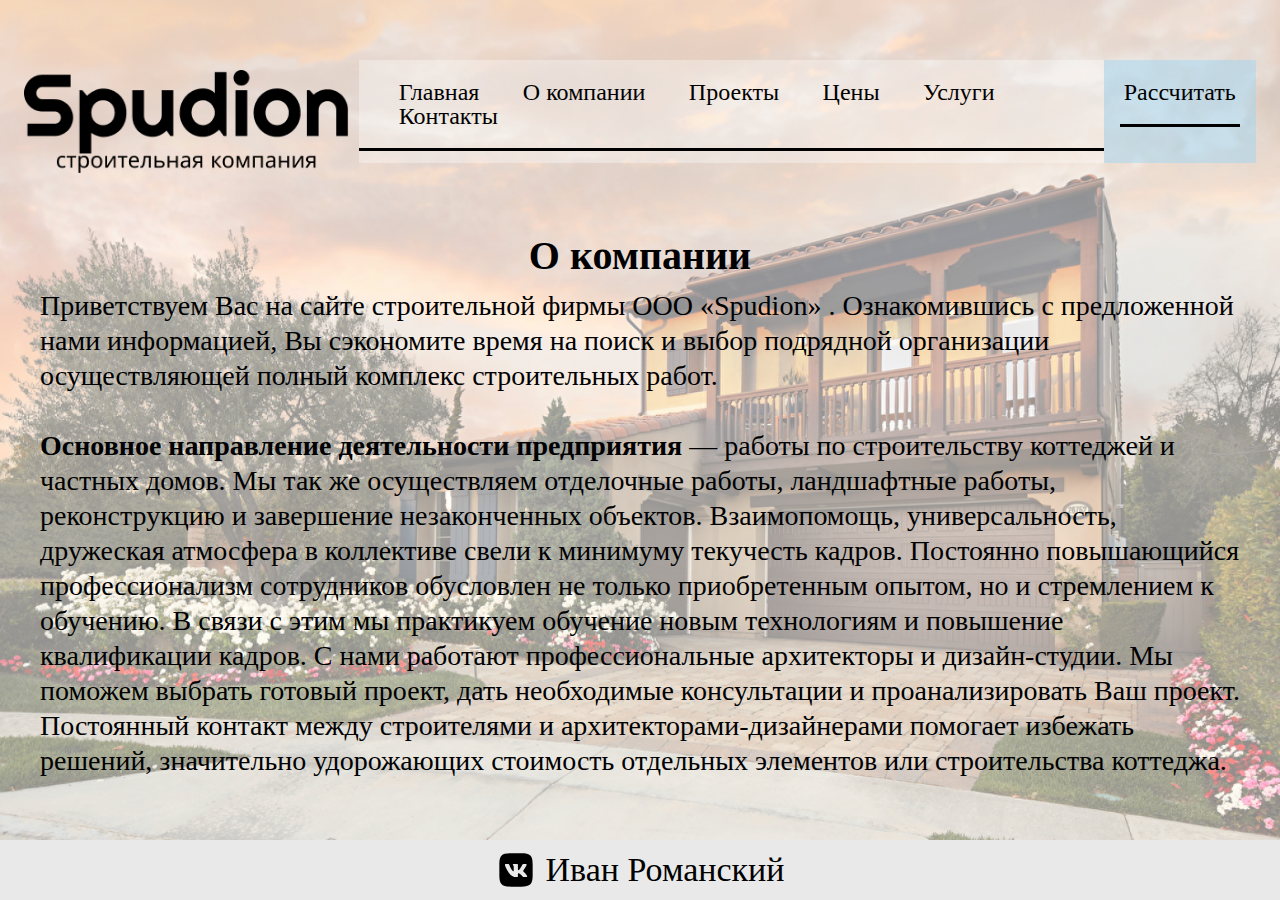
<file: about.html>
<!DOCTYPE html>
<html lang="ru">
<head>
    <meta charset="UTF-8">
    <meta http-equiv="X-UA-Compatible" content="IE=edge">
    <meta name="viewport" content="width=device-width, initial-scale=1.0">
    <link rel="stylesheet" href="css/about.css">
    <title>Spudion о компании</title>
</head>
<body>
    <div class="wrapper">
        <div class="content about__fon">
            <div class="container ">
                <nav class="nav">
                    <div class="logo">
                        <a href="index.html">
                        <img src="img/Frame.png" alt="" class="logo__img"></a>
                    </div>
                    <div class="nav__block">
                         <div class="menu">
                        <a href="index.html" class="munu__link">Главная</a>
                        <a href="#!" class="munu__link">О компании</a>
                        <a href="project.html" class="munu__link">Проекты</a>
                        <a href="prices.html" class="munu__link">Цены</a>
                        <a href="services.html" class="munu__link">Услуги</a>
                        <a href="contacts.html" class="munu__link">Контакты</a>
                        
                    </div>
                    <div class="nav__line"></div>
                    </div>
                   <div class="calculate">
                       <a href="calculate.html" class="munu__link">Рассчитать</a>
                       <div class="nav__line1"></div>
                   </div>
                </nav>
                <div class="about__block">
                    <h1 class="center fs40 lh45"><b>О компании</b></h1>
                    <p class="fs28 lh35">Приветствуем Вас на сайте строительной фирмы ООО «Spudion» . Ознакомившись с предложенной нами информацией, Вы сэкономите время на поиск и выбор подрядной организации осуществляющей полный комплекс строительных работ. <br> <br>
                        <strong>Основное направление деятельности предприятия </strong> — работы по строительству коттеджей и частных домов. Мы так же осуществляем отделочные работы, ландшафтные работы, реконструкцию и завершение незаконченных объектов.
                        Взаимопомощь, универсальность, дружеская атмосфера в коллективе свели к минимуму текучесть кадров. Постоянно повышающийся профессионализм сотрудников обусловлен не только приобретенным опытом, но и стремлением к обучению. В связи с этим мы практикуем обучение новым технологиям и повышение квалификации кадров.
                        С нами работают профессиональные архитекторы и дизайн-студии. Мы поможем выбрать готовый проект, дать необходимые консультации и проанализировать Ваш проект. Постоянный контакт между строителями и архитекторами-дизайнерами помогает избежать решений, значительно удорожающих стоимость отдельных элементов или строительства коттеджа.</p>
                </div>

            </div>
        </div>
        <footer class="footer">
            <img src="img/vkk.svg" alt="">
            <a href="https://vk.com/roflwithme">Иван Романский</a>
        </footer>
    </div>
    <script src="js/script.js"></script>
</body>
</html>
</file>
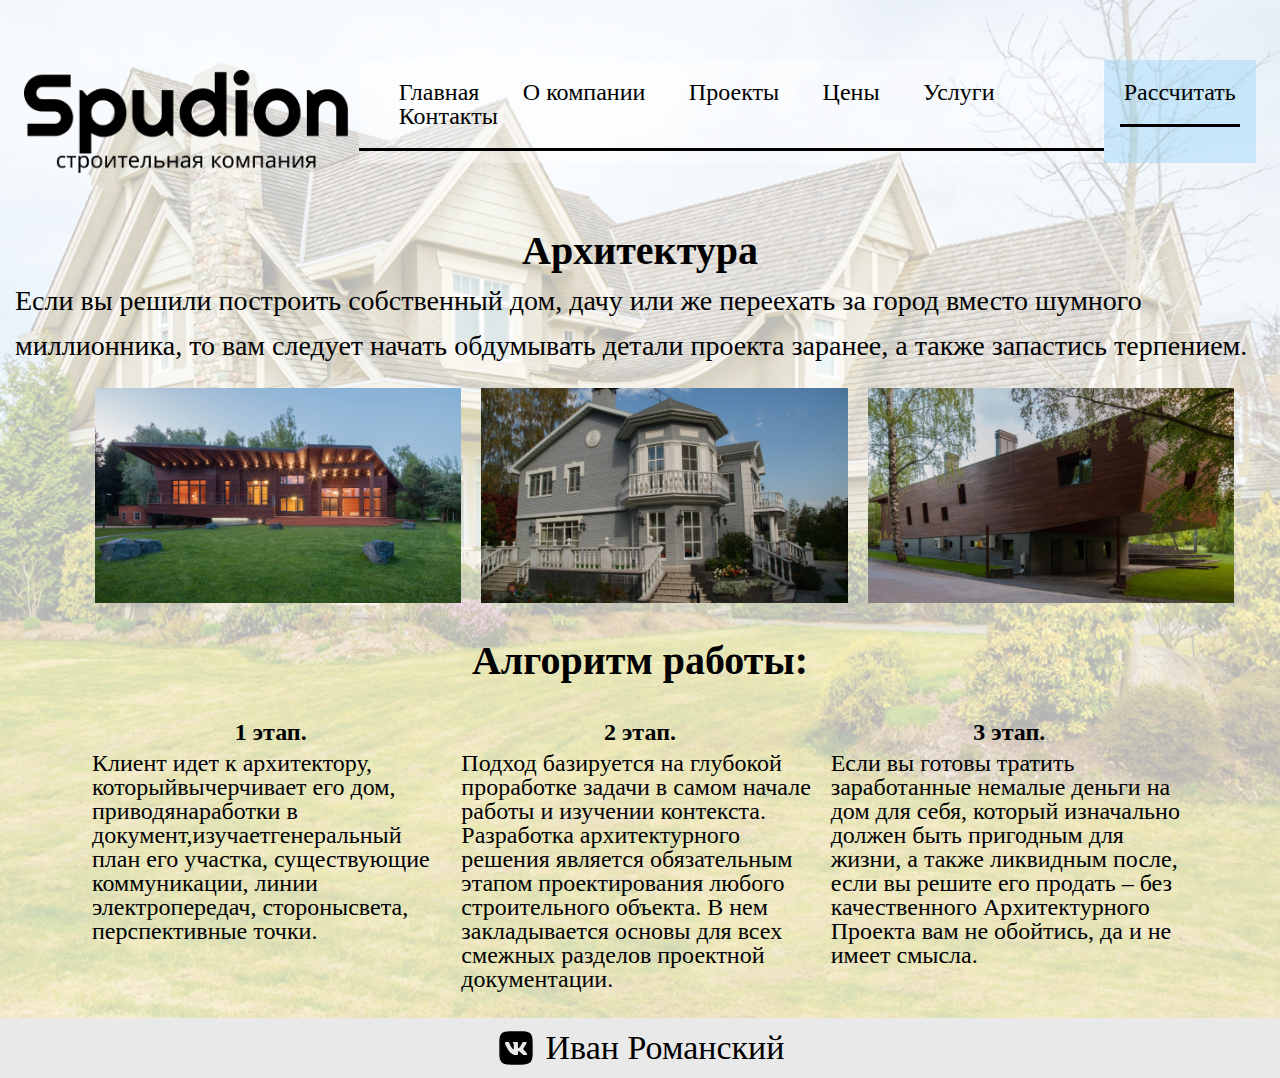
<file: architecture.html>
<!DOCTYPE html>
<html lang="ru">
<head>
    <meta charset="UTF-8">
    <meta http-equiv="X-UA-Compatible" content="IE=edge">
    <meta name="viewport" content="width=device-width, initial-scale=1.0">
    <link rel="stylesheet" href="css/style.css">
    <title>Spudion архитектора</title>
</head>
<body>
    <div class="wrapper">
        <div class="content architecture__fon">
            <div class="container ">
                <nav class="nav">

                    <div class="logo">
                        <a href="index.html">
                        <img src="img/Frame.png" alt="" class="logo__img"></a>
                    </div>
                    <div class="nav__block">
                         <div class="menu">
                        <a href="index.html" class="munu__link">Главная</a>
                        <a href="about.html" class="munu__link">О компании</a>
                        <a href="project.html" class="munu__link">Проекты</a>
                        <a href="prices.html" class="munu__link">Цены</a>
                        <a href="services.html" class="munu__link">Услуги</a>
                        <a href="contacts.html" class="munu__link">Контакты</a>
                        
                    </div>
                    <div class="nav__line"></div>
                    </div>
                   <div class="calculate">
                       <a href="calculate.html" class="munu__link">Рассчитать</a>
                       <div class="nav__line1"></div>
                   </div>
                </nav>
                <div class="design__block">
                    <h1 class="center fs40 lh35"><b>Архитектура</b></h1>
                    <p class="fs28 lh45">Если вы решили построить собственный дом, дачу или же переехать за город вместо шумного миллионника, то вам следует начать обдумывать детали проекта заранее, а также запастись терпением.</p>
                       <div class="design__item">
                           <img src="img/arh1.png" alt="" class="design__img">
                           <img src="img/arh2.png" alt="" class="design__img">
                           <img src="img/arh3.png" alt="" class="design__img">
                       </div>
                       <h2 class="center fs40 lh35"><b>Алгоритм работы:</b></h2>
                       <div class="design__item">
                           <table class="table__design">
                               <tr>
                                   <th>1 этап.</th>
                                   <th>2 этап.</th>
                                   <th>3 этап.</th>
                               </tr>
                               <tr>
                                <td>Клиент идет к архитектору, которыйвычерчивает  его дом, приводянаработки в документ,изучаетгенеральный план его участка, существующие коммуникации, линии электропередач, сторонысвета, перспективные точки.</td>
                                <td>Подход базируется на глубокой проработке задачи в самом начале работы и изучении контекста.
                                    Разработка архитектурного решения является обязательным  этапом проектирования любого строительного объекта. В нем закладывается  основы для всех смежных разделов проектной  документации.</td>
                                <td>Если вы готовы тратить заработанные немалые деньги на дом для себя, который изначально должен быть пригодным для жизни, а также ликвидным после, если вы решите его продать – без качественного Архитектурного Проекта вам не обойтись, да и не имеет смысла.</td>
                                
                              </tr>
                              
                             </table>
                       </div>
                   </div>

            </div>
        </div>
        <footer class="footer">
            <img src="img/vkk.svg" alt="">
            <a href="https://vk.com/roflwithme">Иван Романский</a>
        </footer>
    </div>
    <script src="js/script.js"></script>
</body>
</html>
</file>
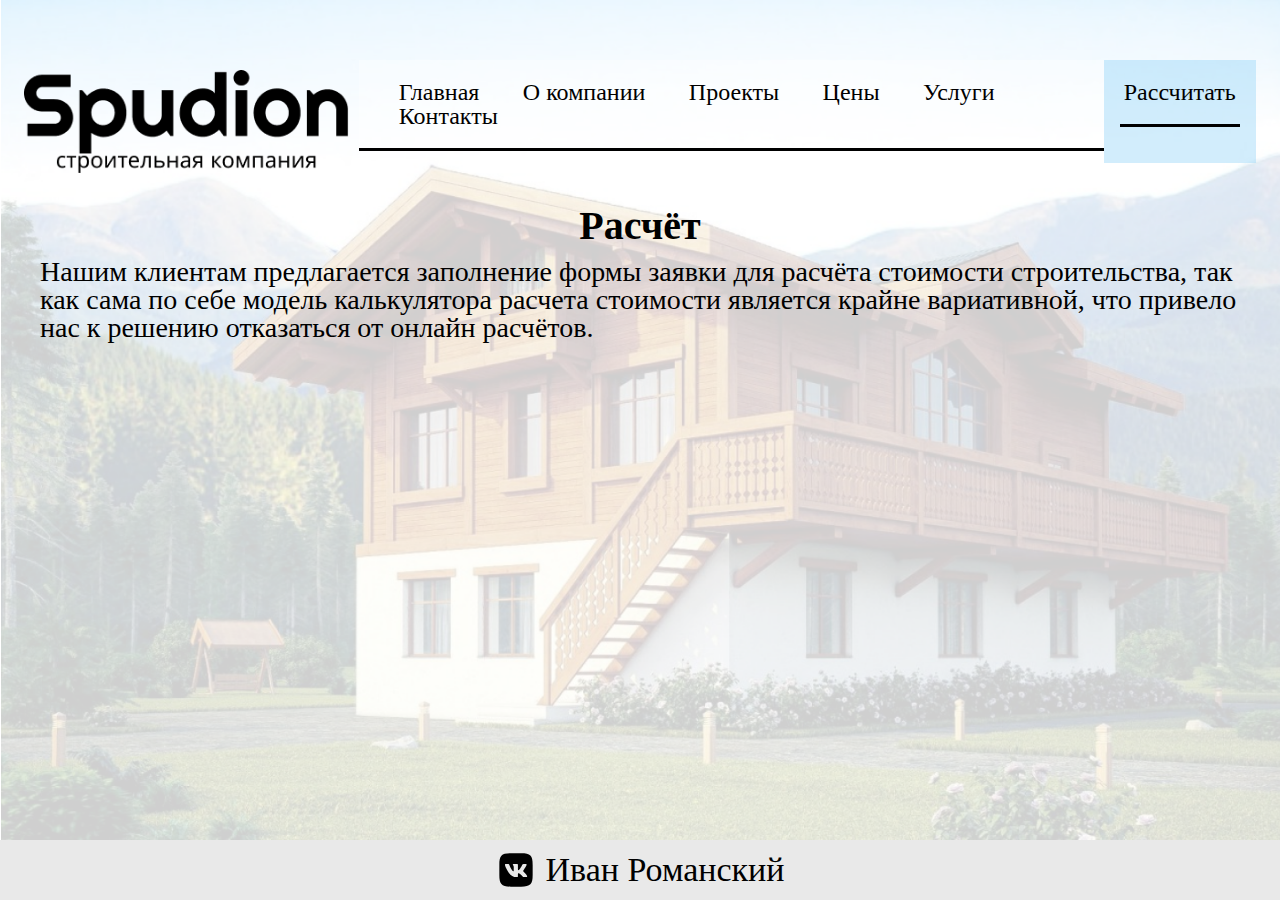
<file: calculate.html>
<!DOCTYPE html>
<html lang="ru">
<head>
    <meta charset="UTF-8">
    <meta http-equiv="X-UA-Compatible" content="IE=edge">
    <meta name="viewport" content="width=device-width, initial-scale=1.0">
    <link rel="stylesheet" href="css/calculate.css">
    <title>Spudion рассчёт</title>
</head>
<body>
    <div class="wrapper">
        <div class="content calculate__fon">
            <div class="container ">
                <nav class="nav">

                    <div class="logo">
                        <a href="index.html">
                        <img src="img/Frame.png" alt="" class="logo__img"></a>
                    </div>
                    <div class="nav__block">
                         <div class="menu">
                        <a href="index.html" class="munu__link">Главная</a>
                        <a href="about.html" class="munu__link">О компании</a>
                        <a href="project.html" class="munu__link">Проекты</a>
                        <a href="prices.html" class="munu__link">Цены</a>
                        <a href="services.html" class="munu__link">Услуги</a>
                        <a href="contacts.html" class="munu__link">Контакты</a>
                        
                    </div>
                    <div class="nav__line"></div>
                    </div>
                   <div class="calculate">
                       <a href="#!" class="munu__link">Рассчитать</a>
                       <div class="nav__line1"></div>
                   </div>
                </nav>
                <div class="services__block">
                    <h1 class="center fs40 lh45"><b>Расчёт</b></h1>
                    <p class="fs28"> Нашим клиентам предлагается заполнение формы заявки для расчёта стоимости строительства, так как сама по себе модель калькулятора расчета стоимости является крайне вариативной, что привело нас к решению отказаться от онлайн расчётов.</p>
                   
                    <div id="form_151349_1"></div>
                    <script type="text/javascript">
                    (function (d, w, c) {
                    (w[c] = w[c] || []).push({formId:151349,host:"formdesigner.ru",formHeight:100, el: "form_151349_1",center: 1,scroll: 0});
                    var s = d.createElement("script"), g = "getElementsByTagName";
                    s.type = "text/javascript"; s.charset="UTF-8"; s.async = true;
                    s.src = (d.location.protocol == "https:" ? "https:" : "http:")+"//formdesigner.ru/js/iform.js?v=0.0.2";
                    var h=d[g]("head")[0] || d[g]("body")[0];
                    h.appendChild(s);
                    })(document, window, "fdforms");
                    </script>
                </div>

            </div>
        </div>
        <footer class="footer">
            <img src="img/vkk.svg" alt="">
            <a href="https://vk.com/roflwithme">Иван Романский</a>
        </footer>
    </div>
    
    <script src="js/script.js"></script>
</body>
</html>
</file>
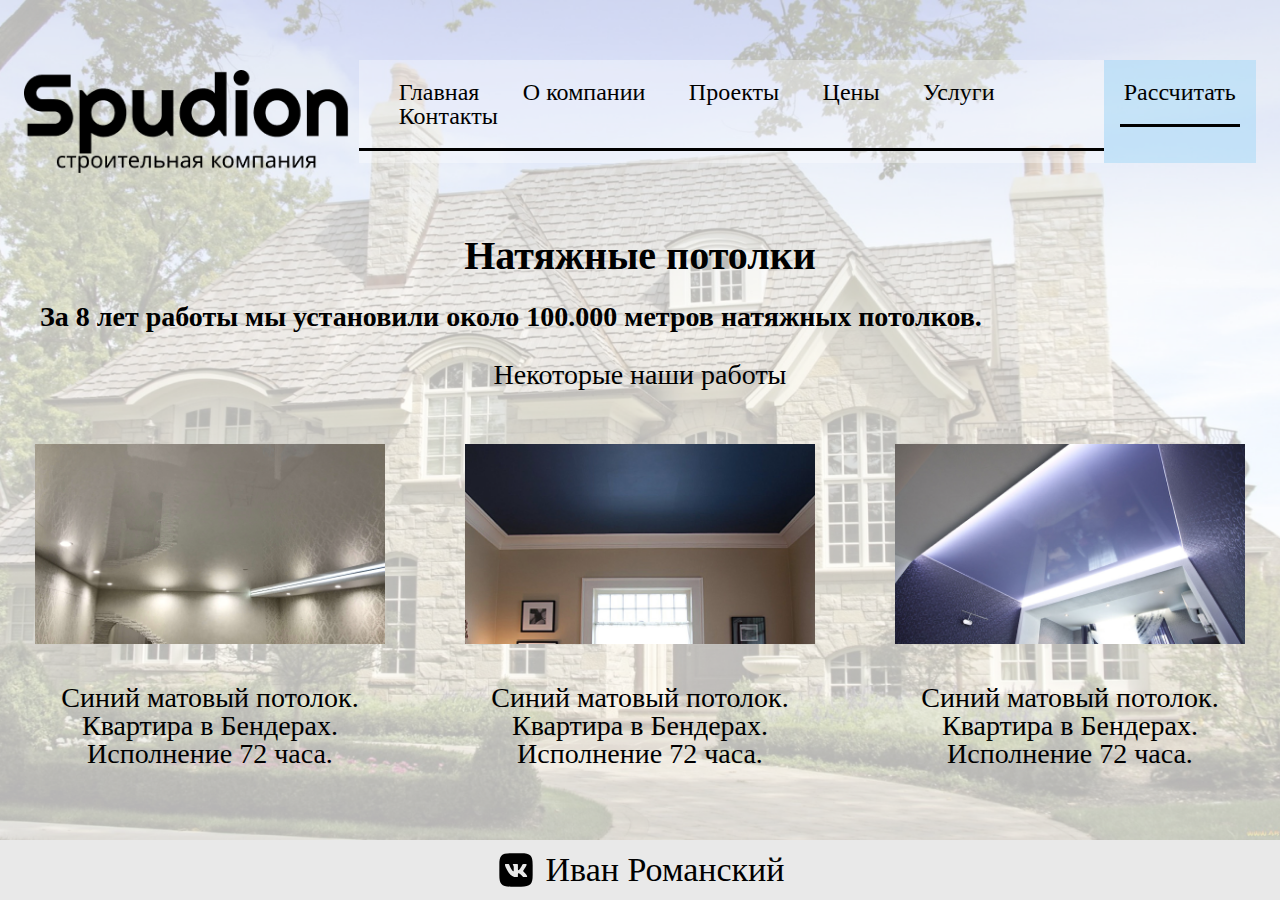
<file: ceiling.html>
<!DOCTYPE html>
<html lang="ru">
<head>
    <meta charset="UTF-8">
    <meta http-equiv="X-UA-Compatible" content="IE=edge">
    <meta name="viewport" content="width=device-width, initial-scale=1.0">
    <link rel="stylesheet" href="dist/css/lightbox.css">
    <link rel="stylesheet" href="css/style.css">
    <title>Spudion натяжные потолки</title>
</head>
<body>
    <div class="wrapper">
        <div class="content ceiling__fon">
            <div class="container ">
                <nav class="nav">

                    <div class="logo">
                        <a href="index.html">
                        <img src="img/Frame.png" alt="" class="logo__img"></a>
                    </div>
                    <div class="nav__block">
                         <div class="menu">
                        <a href="index.html" class="munu__link">Главная</a>
                        <a href="about.html" class="munu__link">О компании</a>
                        <a href="project.html" class="munu__link">Проекты</a>
                        <a href="prices.html" class="munu__link">Цены</a>
                        <a href="services.html" class="munu__link">Услуги</a>
                        <a href="contacts.html" class="munu__link">Контакты</a>
                        
                    </div>
                    <div class="nav__line"></div>
                    </div>
                   <div class="calculate">
                       <a href="calculate.html" class="munu__link">Рассчитать</a>
                       <div class="nav__line1"></div>
                   </div>
                </nav>
                <div class="ceiling__block">
                    <h1 class="center fs40 lh45"><b>Натяжные потолки</b></h1>
                    <p class="fs28"><b>За 8 лет работы мы установили около 100.000 метров натяжных потолков.</b></p>
                    <p class="center fs28">Некоторые наши работы</p>
                    <div class="ceiling__items">
                        <div class="ceiling__item">
                            <a href="img/ceiling1.png" data-lightbox="test1"><img src="img/ceiling1.png" class="project__img" alt=""></a>
                            <p>Синий матовый потолок. Квартира в Бендерах. Исполнение 72 часа.</p>
                        </div>
                        <div class="ceiling__item">
                            <a href="img/ceiling2.png" data-lightbox="test1"><img src="img/ceiling2.png" class="project__img" alt=""></a>
                            <p>Синий матовый потолок. Квартира в Бендерах. Исполнение 72 часа.</p>
                        </div>
                        <div class="ceiling__item">
                            <a href="img/ceiling3.png" data-lightbox="test1"><img src="img/ceiling3.png" class="project__img" alt=""></a>
                            <p>Синий матовый потолок. Квартира в Бендерах. Исполнение 72 часа.</p>
                        </div>
                       
                        
                    </div>
                 </div>

            </div>
        </div>
        <footer class="footer">
            <img src="img/vkk.svg" alt="">
            <a href="https://vk.com/roflwithme">Иван Романский</a>
        </footer>
    </div>
    <script src="dist/js/lightbox-plus-jquery.js"></script>
    <script src="js/script.js"></script>
</body>
</html>
</file>
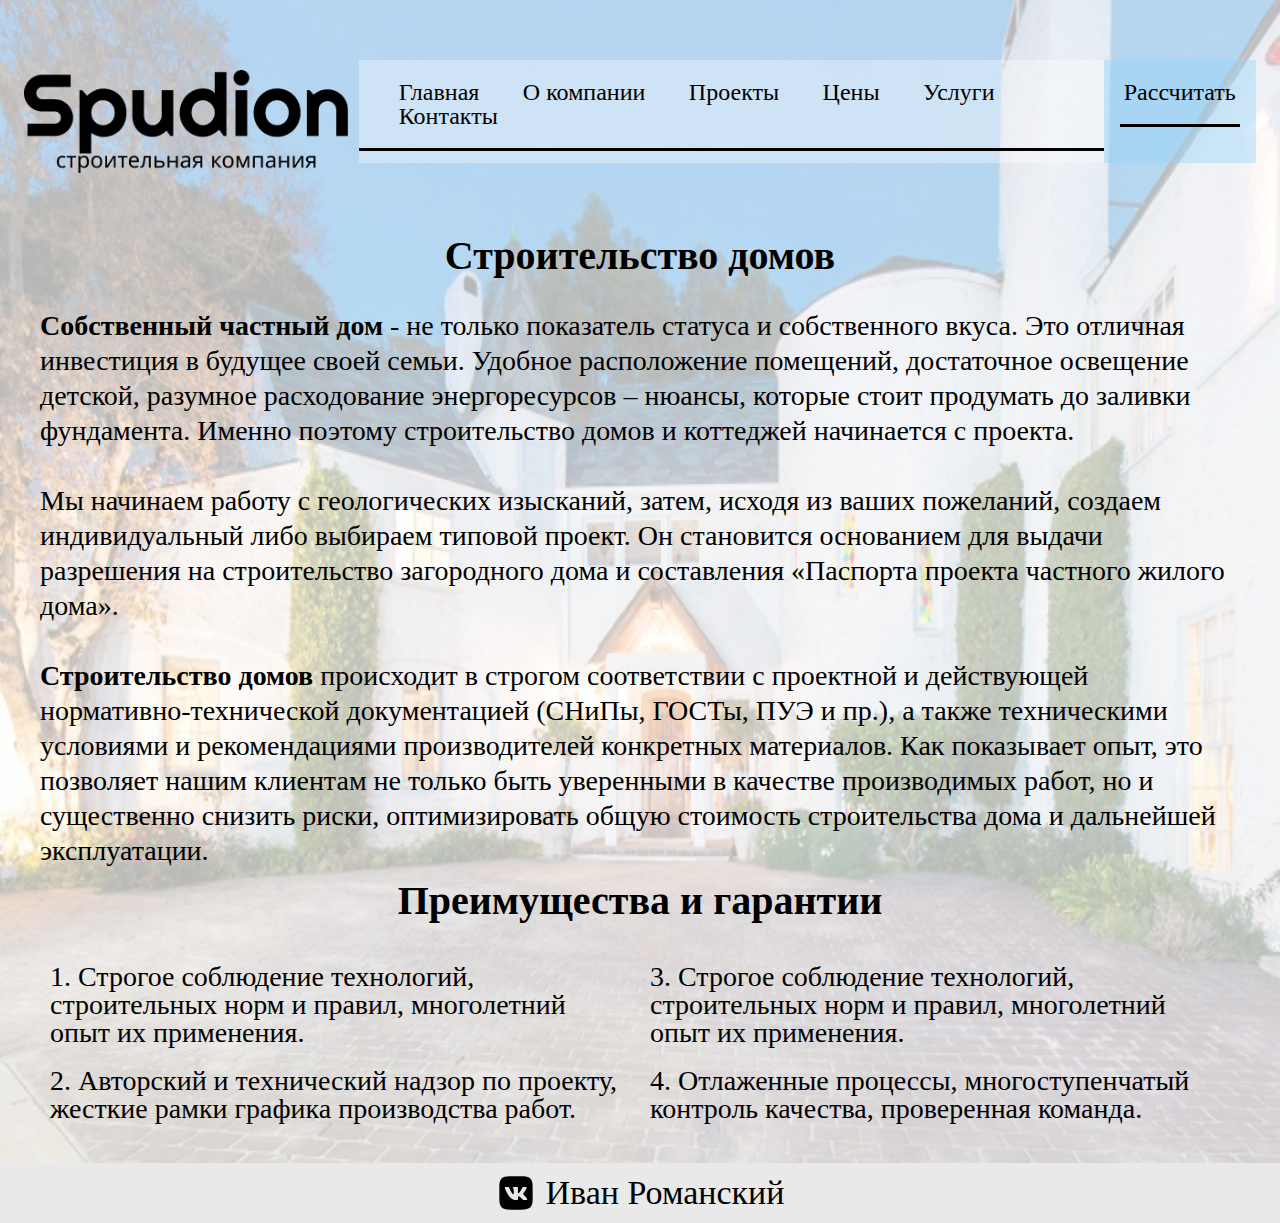
<file: construction.html>
<!DOCTYPE html>
<html lang="ru">
<head>
    <meta charset="UTF-8">
    <meta http-equiv="X-UA-Compatible" content="IE=edge">
    <meta name="viewport" content="width=device-width, initial-scale=1.0">
    <link rel="stylesheet" href="css/style.css">
    <title>Spudion строительчтво домов</title>
</head>
<body>
    <div class="wrapper">
        <div class="content construction__fon">
            <div class="container ">
                <nav class="nav">

                    <div class="logo">
                        <a href="index.html">
                        <img src="img/Frame.png" alt="" class="logo__img"></a>
                    </div>
                    <div class="nav__block">
                         <div class="menu">
                        <a href="index.html" class="munu__link">Главная</a>
                        <a href="about.html" class="munu__link">О компании</a>
                        <a href="project.html" class="munu__link">Проекты</a>
                        <a href="prices.html" class="munu__link">Цены</a>
                        <a href="services.html" class="munu__link">Услуги</a>
                        <a href="contacts.html" class="munu__link">Контакты</a>
                        
                    </div>
                    <div class="nav__line"></div>
                    </div>
                   <div class="calculate">
                       <a href="calculate.html" class="munu__link">Рассчитать</a>
                       <div class="nav__line1"></div>
                   </div>
                </nav>
                <div class="construction__block">
                    <h1 class="center fs40 lh45"><b>Строительство домов</b></h1>
                    <p class="fs28 lh35"><b> Cобственный частный дом </b>- не только показатель статуса и собственного вкуса. Это отличная инвестиция в будущее своей семьи. Удобное расположение помещений, достаточное освещение детской, разумное расходование энергоресурсов – нюансы, которые стоит продумать до заливки фундамента. Именно поэтому строительство домов и коттеджей  начинается с проекта.
                        <br> <br>
                        Мы начинаем работу с геологических изысканий, затем, исходя из ваших пожеланий, создаем индивидуальный либо выбираем типовой проект. Он становится основанием для выдачи разрешения на строительство загородного дома и составления «Паспорта проекта частного жилого дома». 
                       <br> <br>
                        <b>Строительство домов </b>  происходит в строгом соответствии с проектной и действующей нормативно-технической документацией (СНиПы, ГОСТы, ПУЭ и пр.), а также техническими условиями и рекомендациями производителей конкретных материалов. Как показывает опыт, это позволяет нашим клиентам не только быть уверенными в качестве производимых работ, но и существенно снизить риски, оптимизировать общую стоимость строительства дома и дальнейшей эксплуатации.</p>
                        <h1 class="center fs40 lh45"><b>Преимущества и гарантии</b></h1>
                        <div class="construction__items">
                            <div class="construction__item">1. Строгое соблюдение технологий, строительных норм и правил, многолетний опыт их применения.</div>
                            <div class="construction__item">3. Строгое соблюдение технологий, строительных норм и правил, многолетний опыт их применения.</div>
                            <div class="construction__item">2. Авторский и технический надзор по проекту, жесткие рамки графика производства работ.</div>
                            <div class="construction__item">4. Отлаженные процессы, многоступенчатый контроль качества, проверенная команда.</div>
                        </div>
                    </div>

            </div>
        </div>
        <footer class="footer">
            <img src="img/vkk.svg" alt="">
            <a href="https://vk.com/roflwithme">Иван Романский</a>
        </footer>
    </div>
    <script src="js/script.js"></script>
</body>
</html>
</file>
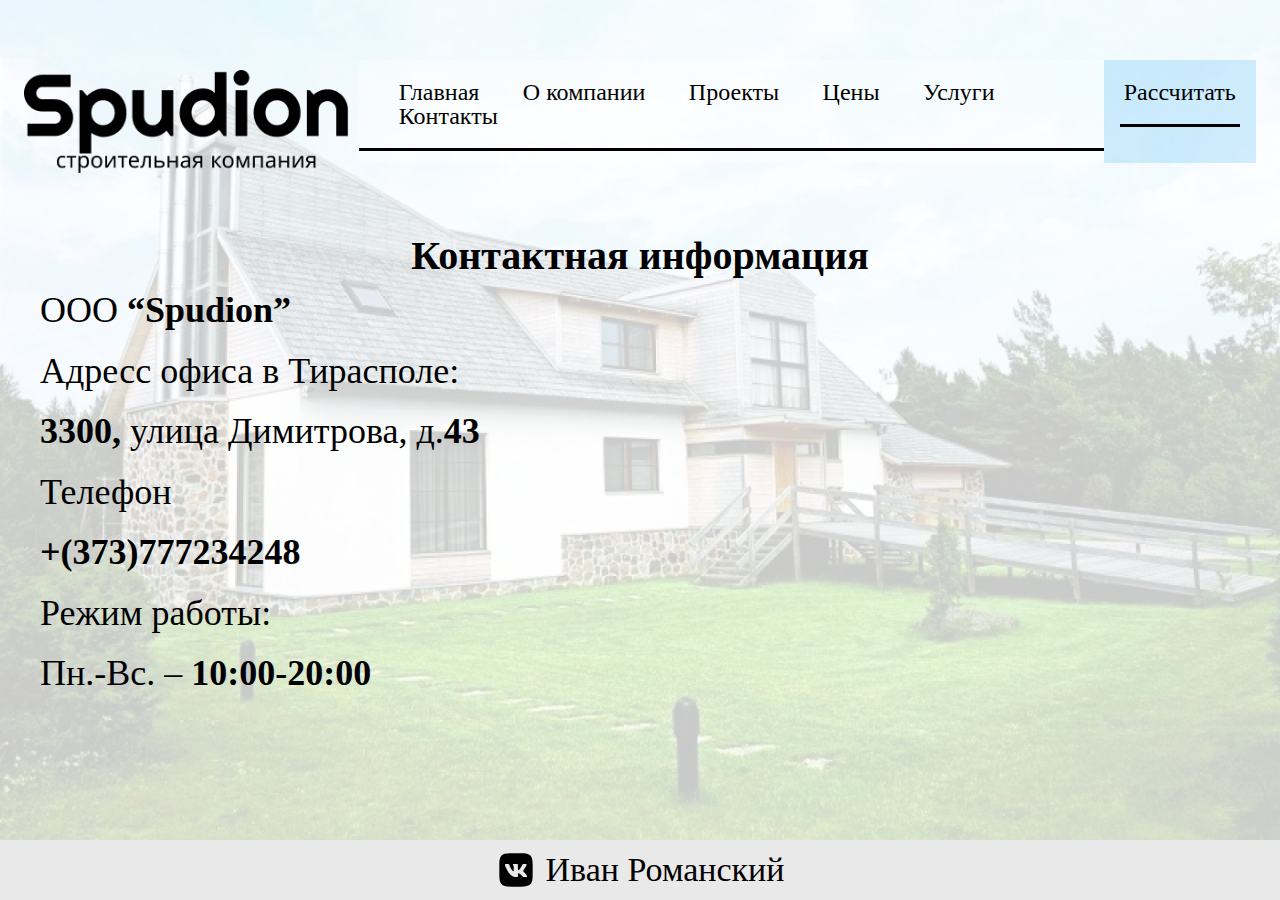
<file: contacts.html>
<!DOCTYPE html>
<html lang="ru">
<head>
    <meta charset="UTF-8">
    <meta http-equiv="X-UA-Compatible" content="IE=edge">
    <meta name="viewport" content="width=device-width, initial-scale=1.0">
    <link rel="stylesheet" href="css/contacts.css">
    <title>Spudion контакты</title>
</head>
<body>
    <div class="wrapper">
        <div class="content kont__fon">
            <div class="container ">
                <nav class="nav">

                    <div class="logo">
                        <a href="#!">
                        <img src="img/Frame.png" alt="" class="logo__img"></a>
                    </div>
                    <div class="nav__block">
                         <div class="menu">
                        <a href="index.html" class="munu__link">Главная</a>
                        <a href="about.html" class="munu__link">О компании</a>
                        <a href="project.html" class="munu__link">Проекты</a>
                        <a href="prices.html" class="munu__link">Цены</a>
                        <a href="services.html" class="munu__link">Услуги</a>
                        <a href="#!" class="munu__link">Контакты</a>
                        
                    </div>
                    <div class="nav__line"></div>
                    </div>
                   <div class="calculate">
                       <a href="calculate.html" class="munu__link">Рассчитать</a>
                       <div class="nav__line1"></div>
                   </div>
                </nav>
                <div class="contacts__block">
                    <h1 class="center fs40 lh45"><b>Контактная информация</b></h1>
                    <p class="fs36 lh45">ООО <b> “Spudion”</b></p>
                    <h2 class="fs36">Адресс офиса в Тирасполе:</h2>
                    <p class="fs36 lh45"><b>3300,</b> улица Димитрова, д.<b>43</b></p>
                    <h2 class="fs36">Телефон</h2>
                    <a href="tel:+373777234248" class="fs36 lh45"><b>+(373)777234248</b></a>
                    <h2 class="fs36">Режим работы:</h2>
                    <p class="fs36 lh45">Пн.-Вс. –<b> 10:00-20:00</b></p>
                </div>

            </div>
        </div>
        <footer class="footer">
            <img src="img/vkk.svg" alt="">
            <a href="https://vk.com/roflwithme">Иван Романский</a>
        </footer>
    </div>
    <script src="js/script.js"></script>
</body>
</html>
</file>
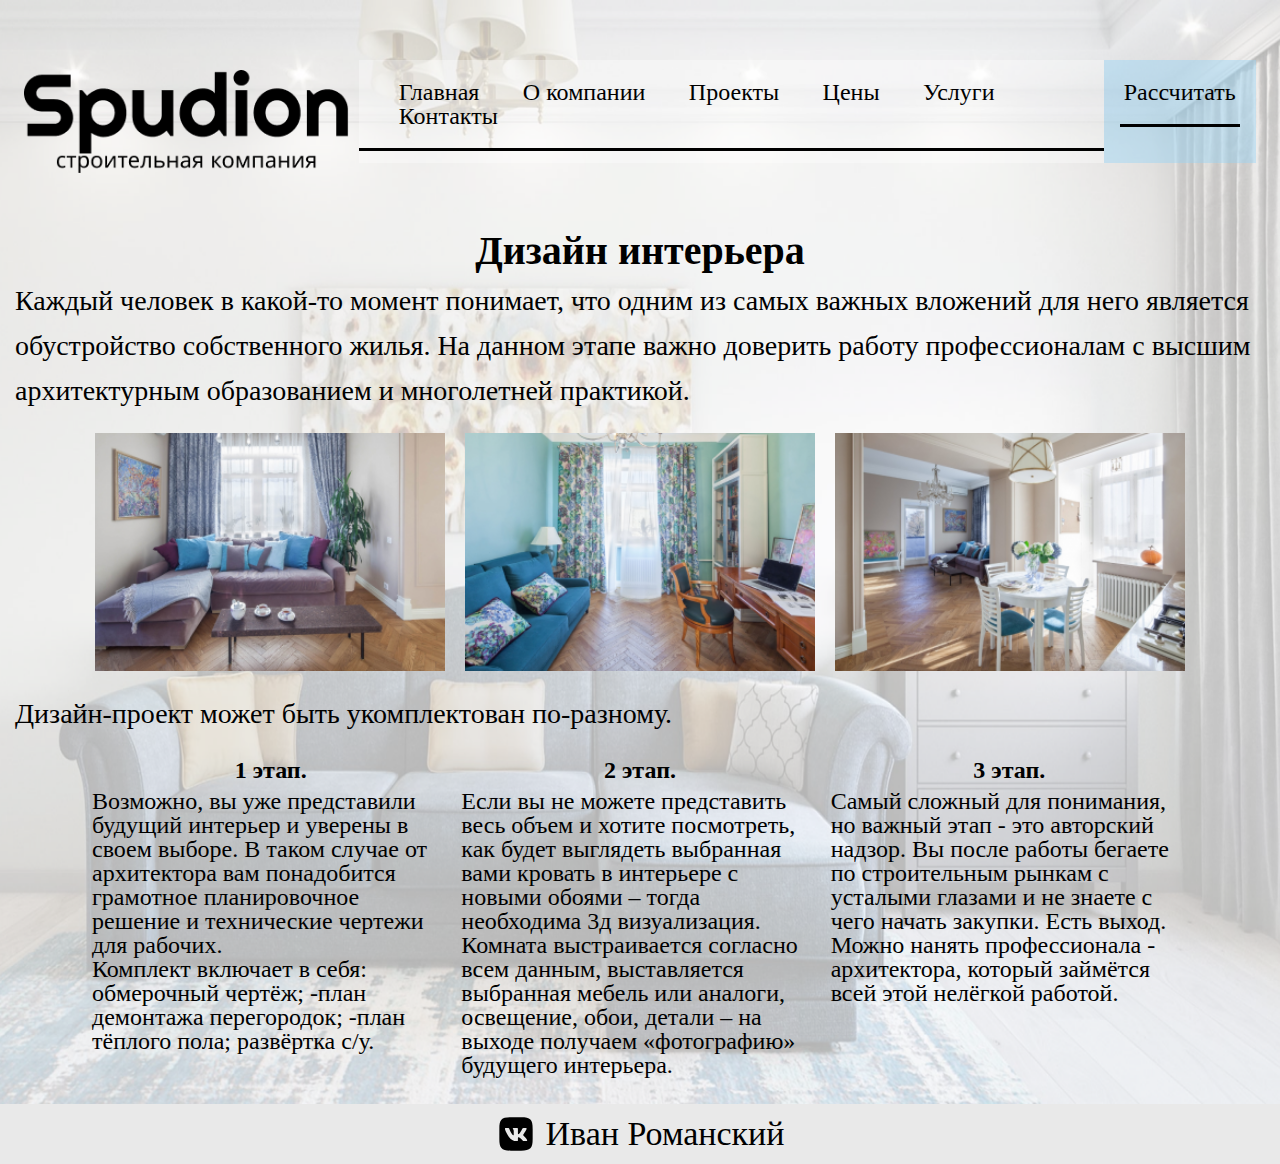
<file: design.html>
<!DOCTYPE html>
<html lang="ru">
<head>
    <meta charset="UTF-8">
    <meta http-equiv="X-UA-Compatible" content="IE=edge">
    <meta name="viewport" content="width=device-width, initial-scale=1.0">
    <link rel="stylesheet" href="css/style.css">
    <title>Spudion дизайн интерьера</title>
</head>
<body>
    <div class="wrapper">
        <div class="content design__fon">
            <div class="container ">
                <nav class="nav">

                    <div class="logo">
                        <a href="index.html">
                        <img src="img/Frame.png" alt="" class="logo__img"></a>
                    </div>
                    <div class="nav__block">
                         <div class="menu">
                        <a href="index.html" class="munu__link">Главная</a>
                        <a href="about.html" class="munu__link">О компании</a>
                        <a href="project.html" class="munu__link">Проекты</a>
                        <a href="prices.html" class="munu__link">Цены</a>
                        <a href="services.html" class="munu__link">Услуги</a>
                        <a href="contacts.html" class="munu__link">Контакты</a>
                        
                    </div>
                    <div class="nav__line"></div>
                    </div>
                   <div class="calculate">
                       <a href="calculate.html" class="munu__link">Рассчитать</a>
                       <div class="nav__line1"></div>
                   </div>
                </nav>
                <div class="design__block">
                     <h1 class="center fs40 lh35"><b>Дизайн интерьера</b></h1>
                     <p class="fs28 lh45">Каждый человек в какой-то момент понимает, что одним из самых важных вложений для него является обустройство собственного жилья. На данном этапе важно доверить работу профессионалам с высшим архитектурным образованием и многолетней практикой.</p>
                        <div class="design__item">
                            <img src="img/diz1.png" alt="" class="design__img">
                            <img src="img/diz2.png" alt="" class="design__img">
                            <img src="img/diz3.png" alt="" class="design__img">
                        </div>
                        <p class="fs28 lh45">Дизайн-проект может быть укомплектован по-разному.</p>
                        <div class="design__item">
                            <table class="table__design">
                                <tr>
                                    <th>1 этап.</th>
                                    <th>2 этап.</th>
                                    <th>3 этап.</th>
                                </tr>
                                <tr>
                                 <td>Возможно, вы уже представили будущий интерьер и уверены в своем выборе. В таком случае от  архитектора вам понадобится грамотное  планировочное  решение и технические чертежи для рабочих. <br>
                                    Комплект включает в себя: обмерочный чертёж; -план демонтажа перегородок;  -план тёплого пола; развёртка с/у. </td>
                                 <td>Если вы не можете представить весь объем  и хотите посмотреть, как будет выглядеть  выбранная вами кровать в интерьере с новыми обоями –  тогда необходима 3д визуализация. <br>
                                    Комната выстраивается согласно всем данным, выставляется выбранная мебель или аналоги,  освещение, обои, детали – на выходе получаем «фотографию» будущего интерьера.</td>
                                 <td>Самый сложный для понимания, но важный этап - это авторский надзор. Вы после работы бегаете по строительным рынкам с усталыми глазами и не знаете с чего начать закупки. Есть выход. Можно нанять профессионала - архитектора, который займётся всей этой нелёгкой работой.</td>
                                 
                               </tr>
                               
                              </table>
                        </div>
                    </div>

            </div>
        </div>
        <footer class="footer">
            <img src="img/vkk.svg" alt="">
            <a href="https://vk.com/roflwithme">Иван Романский</a>
        </footer>
    </div>
   
    <script src="js/script.js"></script>
</body>
</html>
</file>
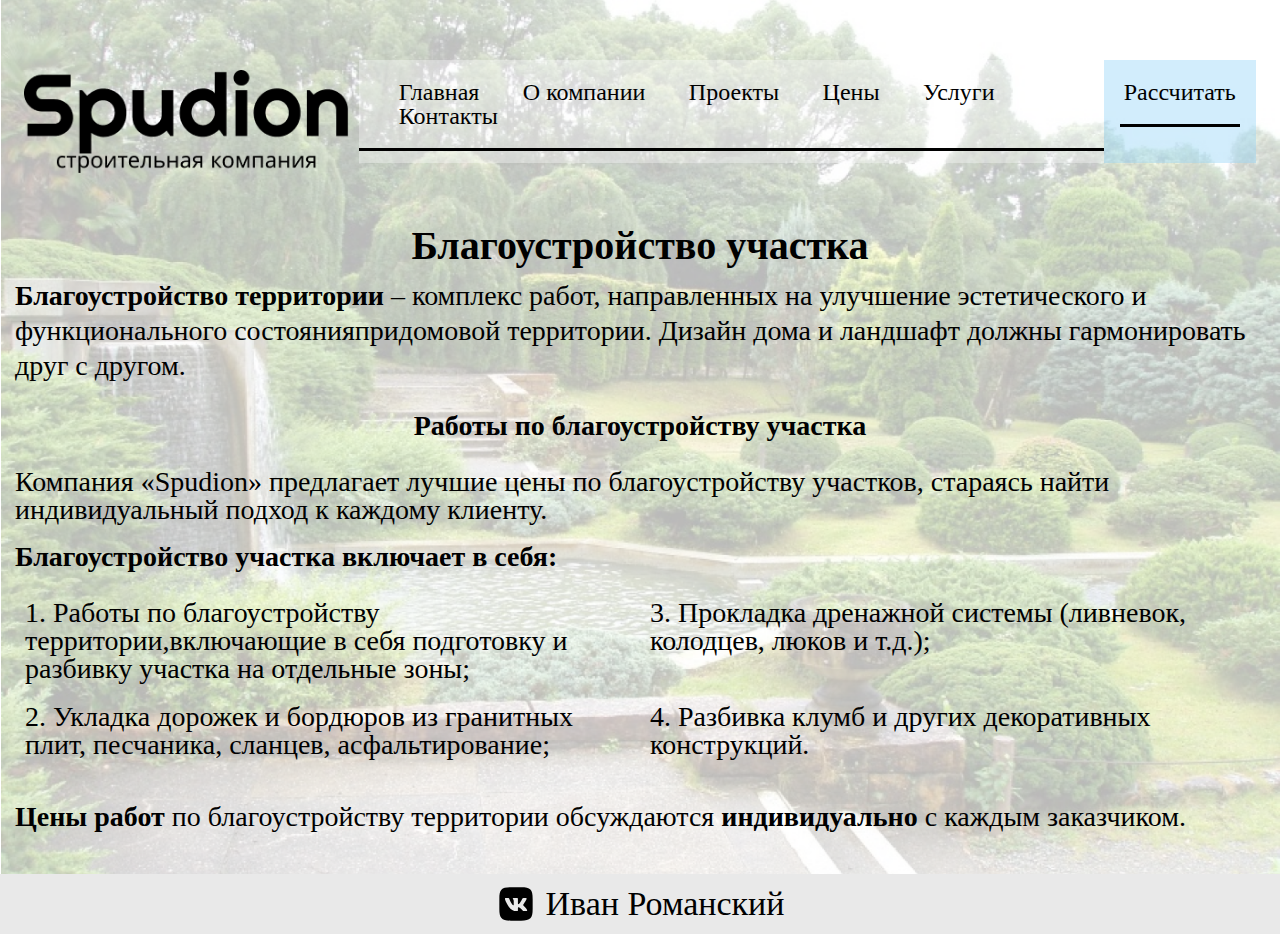
<file: plot.html>
<!DOCTYPE html>
<html lang="ru">
<head>
    <meta charset="UTF-8">
    <meta http-equiv="X-UA-Compatible" content="IE=edge">
    <meta name="viewport" content="width=device-width, initial-scale=1.0">
    <link rel="stylesheet" href="css/style.css">
    <title>Spudion Благоустройство участка</title>
</head>
<body>
    <div class="wrapper">
        <div class="content plot__fon">
            <div class="container ">
                <nav class="nav">

                    <div class="logo">
                        <a href="index.html">
                        <img src="img/Frame.png" alt="" class="logo__img"></a>
                    </div>
                    <div class="nav__block">
                         <div class="menu">
                        <a href="index.html" class="munu__link">Главная</a>
                        <a href="about.html" class="munu__link">О компании</a>
                        <a href="project.html" class="munu__link">Проекты</a>
                        <a href="prices.html" class="munu__link">Цены</a>
                        <a href="services.html" class="munu__link">Услуги</a>
                        <a href="contacts.html" class="munu__link">Контакты</a>
                        
                    </div>
                    <div class="nav__line"></div>
                    </div>
                   <div class="calculate">
                       <a href="calculate.html" class="munu__link">Рассчитать</a>
                       <div class="nav__line1"></div>
                   </div>
                </nav>
                <div class="plot__block">
                    <h1 class="center fs40 lh45"><b>Благоустройство участка</b></h1>
                    <p class="fs28 lh35"><b> Благоустройство территории </b>– комплекс работ, направленных на улучшение эстетического и функционального состоянияпридомовой территории. Дизайн дома и ландшафт должны гармонировать друг с другом.</p>
                    <h2 class="center fs28 lh45"><b>Работы по благоустройству участка</b></h2>
                    <p class="fs28 lh5">Компания «Spudion» предлагает лучшие цены по благоустройству участков, стараясь найти индивидуальный подход к каждому клиенту.</p>
                    <h3 class=" fs28 lh45"><b>Благоустройство участка включает в себя:</b></h3>

                    <div class="plot__items">
                        <div class="plot__item">1. Работы по благоустройству территории,включающие в себя подготовку и разбивку участка на отдельные зоны;</div>
                        <div class="plot__item">3. Прокладка дренажной системы (ливневок, колодцев, люков и т.д.);</div>
                        <div class="plot__item">2. Укладка дорожек и бордюров из гранитных плит,  песчаника, сланцев, асфальтирование;</div>
                        <div class="plot__item">4. Разбивка клумб и других декоративных конструкций.</div>
                    </div>
                    <p class="fs28 lh35"><b> Цены работ</b> по благоустройству территории обсуждаются <b> индивидуально</b> с каждым заказчиком. </p>

                </div>

            </div>
        </div>
        <footer class="footer">
            <img src="img/vkk.svg" alt="">
            <a href="https://vk.com/roflwithme">Иван Романский</a>
        </footer>
    </div>
    <script src="js/script.js"></script>
</body>
</html>
</file>
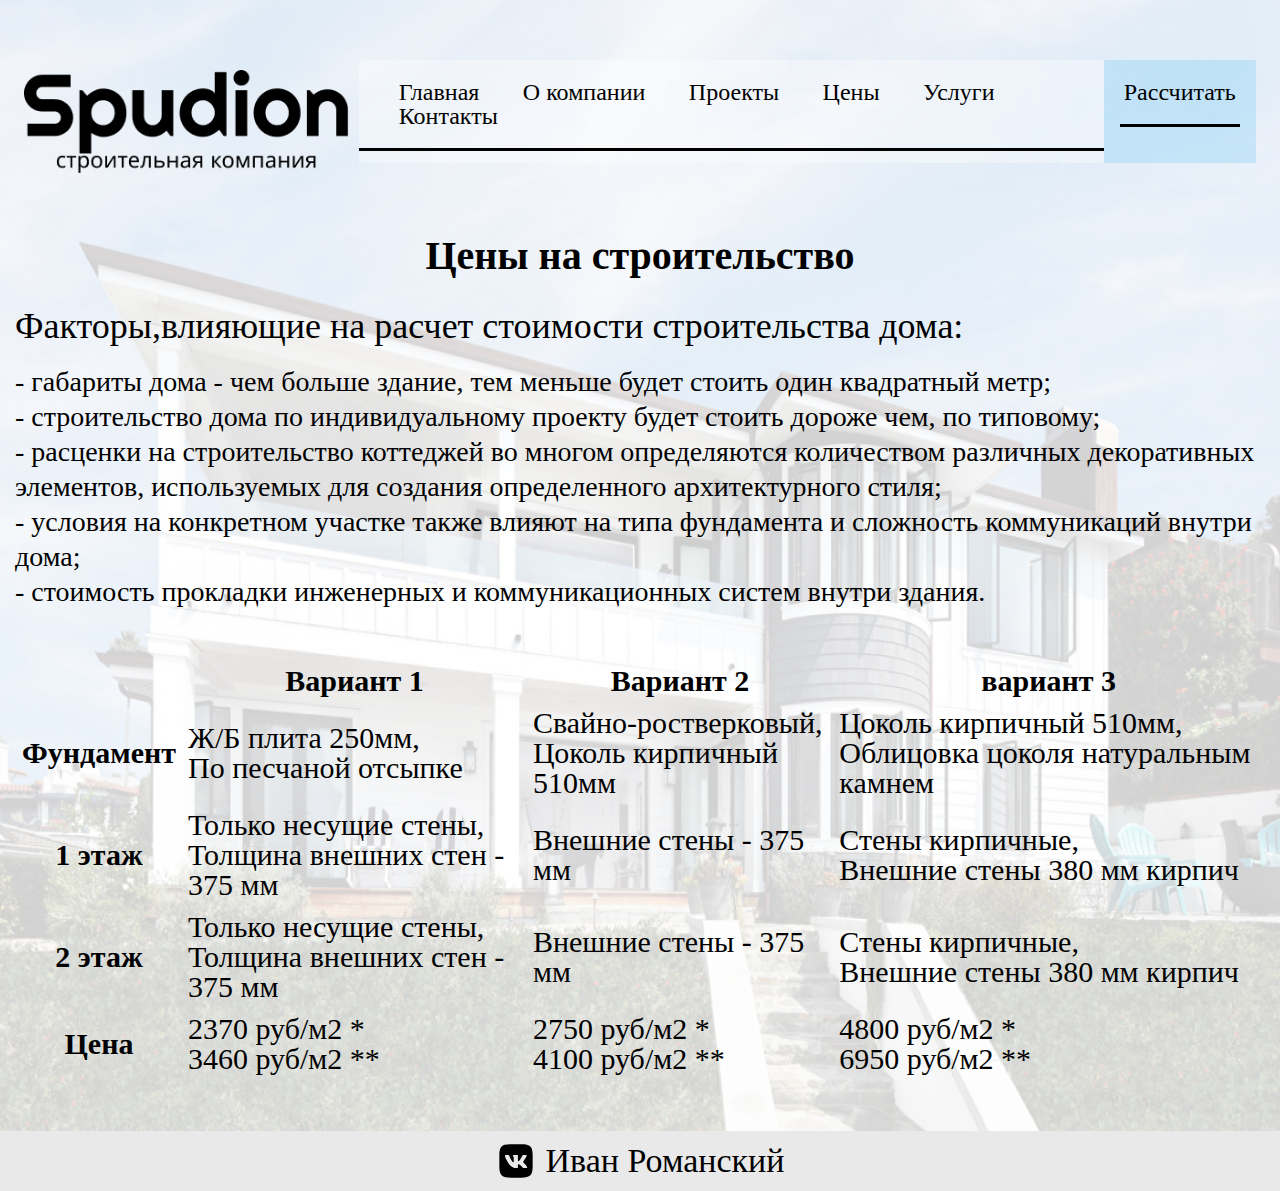
<file: prices.html>
<!DOCTYPE html>
<html lang="ru">
<head>
    <meta charset="UTF-8">
    <meta http-equiv="X-UA-Compatible" content="IE=edge">
    <meta name="viewport" content="width=device-width, initial-scale=1.0">
    <link rel="stylesheet" href="css/style.css">
    <title>Spudion цены</title>
</head>
<body>
    <div class="wrapper">
        <div class="content prices__fon">
            <div class="container ">
                <nav class="nav">
                    <div class="logo">
                        <a href="index.html">
                        <img src="img/Frame.png" alt="" class="logo__img"></a>
                    </div>
                    <div class="nav__block">
                         <div class="menu">
                        <a href="index.html" class="munu__link">Главная</a>
                        <a href="about.html" class="munu__link">О компании</a>
                        <a href="project.html" class="munu__link">Проекты</a>
                        <a href="#!" class="munu__link">Цены</a>
                        <a href="services.html" class="munu__link">Услуги</a>
                        <a href="contacts.html" class="munu__link">Контакты</a>
                        
                    </div>
                    <div class="nav__line"></div>
                    </div>
                   <div class="calculate">
                       <a href="calculate.html" class="munu__link">Рассчитать</a>
                       <div class="nav__line1"></div>
                   </div>
                </nav>
                <div class="prices__block">
                    <h1 class="center fs40 lh45"><b>Цены на строительство</b></h1>
                    <h2 class="fs36"> Факторы,влияющие на расчет стоимости строительства дома:</h2>
                    <ul>
                        <li class="fs28 lh35">- габариты дома - чем больше здание, тем меньше будет стоить один квадратный метр;</li>
                        <li class="fs28 lh35">- строительство дома по индивидуальному проекту будет стоить дороже чем, по типовому;</li>
                        <li class="fs28 lh35">- расценки на строительство коттеджей во многом определяются количеством различных декоративных элементов, используемых для создания определенного архитектурного стиля;</li>
                        <li class="fs28 lh35">- условия на конкретном участке также влияют на типа фундамента и сложность коммуникаций внутри дома;</li>
                        <li class="fs28 lh35">- стоимость прокладки инженерных и коммуникационных систем внутри здания.</li>
                    </ul>
                    <table class="table">
                        <tr>
                            <th></th>
                            <th>Вариант 1</th>
                            <th>Вариант 2</th>
                            <th>вариант 3</th>
                        </tr>
                        <tr>
                         <th>Фундамент</th>
                         <td>Ж/Б плита 250мм,<br>По песчаной отсыпке</td>
                         <td>Свайно-ростверковый, <br>Цоколь кирпичный 510мм</td>
                         <td>Цоколь кирпичный 510мм, <br>Облицовка цоколя натуральным камнем</td>
                       </tr>
                       <tr>
                        <th>1 этаж </th>
                        <td>Только несущие стены, <br>Толщина внешних стен - 375 мм </td>
                        <td>Внешние стены - 375 мм </td>
                        <td>Стены кирпичные, <br>Внешние стены 380 мм кирпич</td>
                    </tr>
                    <tr>
                        <th>2 этаж </th>
                        <td>Только несущие стены, <br>Толщина внешних стен - 375 мм</td>
                        <td>Внешние стены - 375 мм</td>
                        <td>Стены кирпичные, <br>Внешние стены 380 мм кирпич</td>
                    </tr>
                    <tr>
                        <th>Цена </th>
                        <td>2370 руб/м2 * <br>3460 руб/м2 **</td>
                        <td>2750 руб/м2 *<br>4100 руб/м2 **</td>
                        <td>4800 руб/м2 * <br>6950 руб/м2 **</td>
                    </tr>
                      </table>
                </div>

            </div>
        </div>
        <footer class="footer">
            <img src="img/vkk.svg" alt="">
            <a href="https://vk.com/roflwithme">Иван Романский</a>
        </footer>
    </div>
    <script src="js/script.js"></script>
</body>
</html>
</file>
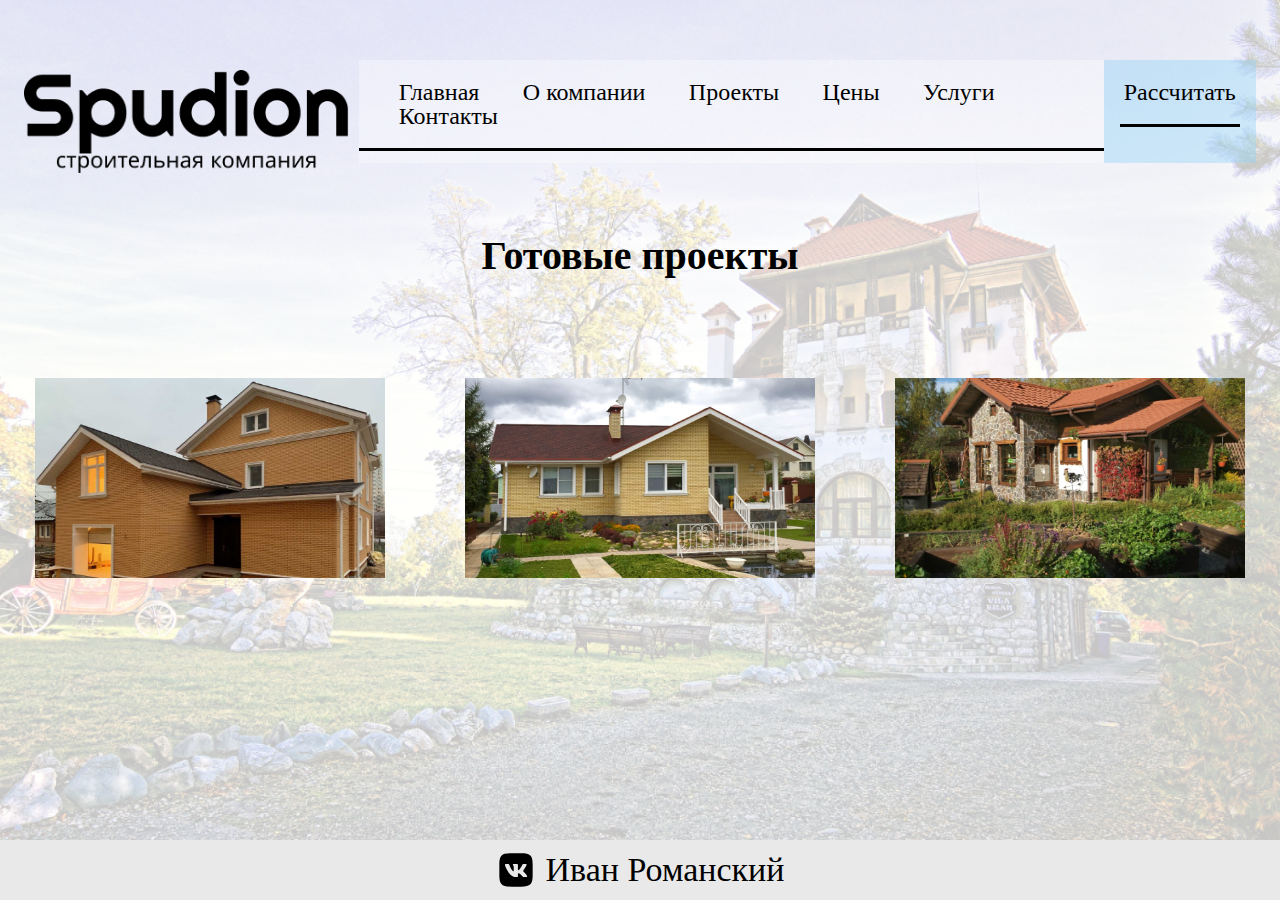
<file: project.html>
<!DOCTYPE html>
<html lang="ru">
<head>
    <meta charset="UTF-8">
    <meta http-equiv="X-UA-Compatible" content="IE=edge">
    <meta name="viewport" content="width=device-width, initial-scale=1.0">
    <link rel="stylesheet" href="dist/css/lightbox.css">
    <link rel="stylesheet" href="css/style.css">
    <title>Spudion проекты</title>
</head>
<body>
    <div class="wrapper">
        <div class="content project__fon">
            <div class="container ">
                <nav class="nav">
                    <div class="logo">
                        <a href="index.html">
                        <img src="img/Frame.png" alt="" class="logo__img"></a>
                    </div>
                    <div class="nav__block">
                         <div class="menu">
                        <a href="index.html" class="munu__link">Главная</a>
                        <a href="about.html" class="munu__link">О компании</a>
                        <a href="#!" class="munu__link">Проекты</a>
                        <a href="prices.html" class="munu__link">Цены</a>
                        <a href="services.html" class="munu__link">Услуги</a>
                        <a href="contacts.html" class="munu__link">Контакты</a>
                        
                    </div>
                    <div class="nav__line"></div>
                    </div>
                   <div class="calculate">
                       <a href="calculate.html" class="munu__link">Рассчитать</a>
                       <div class="nav__line1"></div>
                   </div>
                </nav>
                <div class="project__block">
                    <h1 class="center fs40 lh45"><b>Готовые проекты</b></h1>
                    <div class="project">
                        <a href="img/dom11.png" data-lightbox="test"><img src="img/dom1.png" class="project__img" alt=""></a>
                        <a href="img/dom22.png" data-lightbox="test"><img src="img/dom2.png" class="project__img" alt=""></a>
                        <a href="img/dom33.png" data-lightbox="test"><img src="img/dom3.png" class="project__img" alt=""></a>
                    </div>
                </div>

            </div>
        </div>
        <footer class="footer">
            <img src="img/vkk.svg" alt="">
            <a href="https://vk.com/roflwithme">Иван Романский</a>
        </footer>
    </div>
    <script src="dist/js/lightbox-plus-jquery.js"></script>
    <script src="js/script.js"></script>
</body>
</html>
</file>
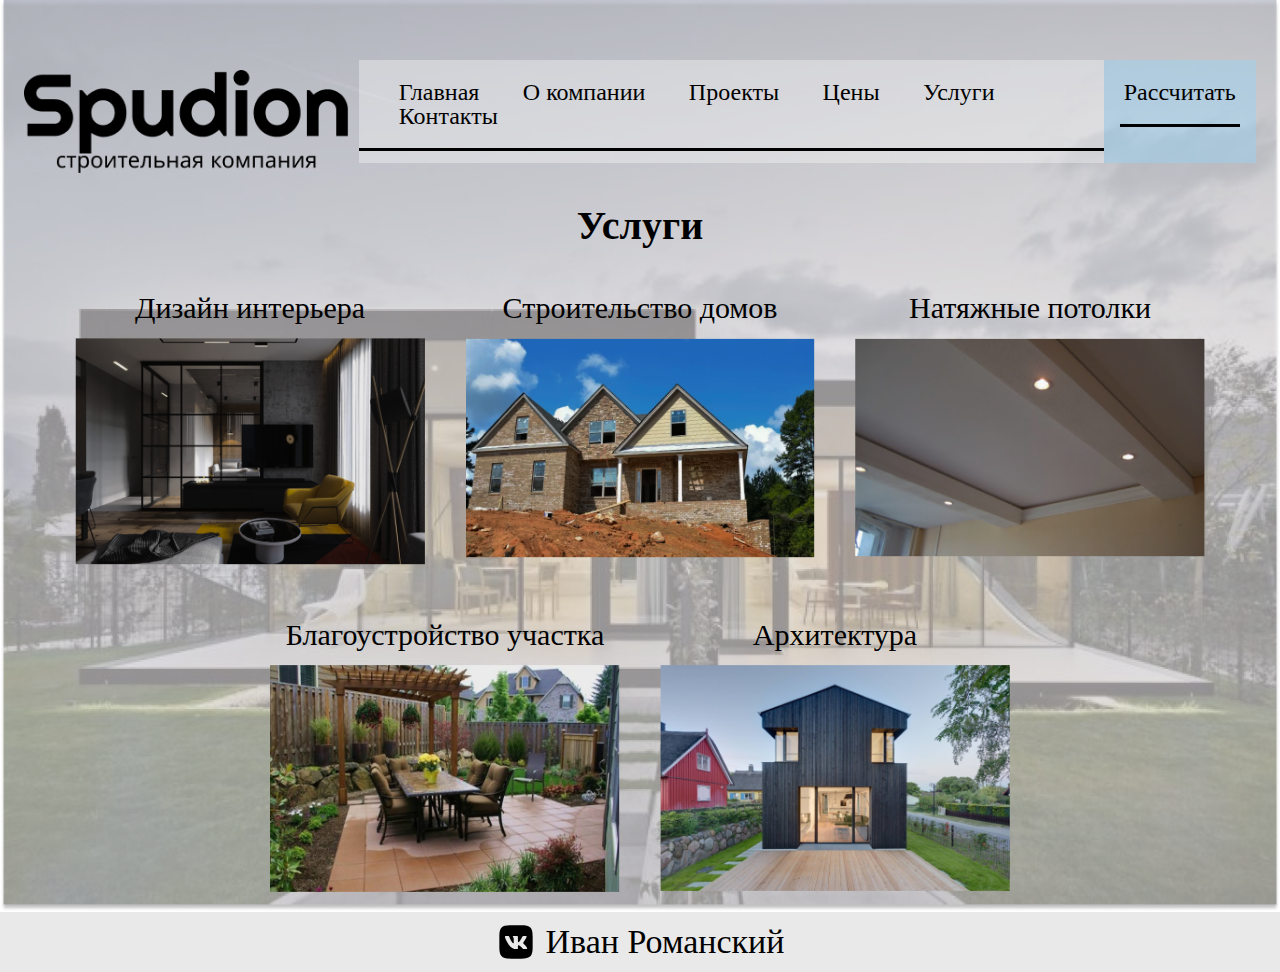
<file: services.html>
<!DOCTYPE html>
<html lang="ru">
<head>
    <meta charset="UTF-8">
    <meta http-equiv="X-UA-Compatible" content="IE=edge">
    <meta name="viewport" content="width=device-width, initial-scale=1.0">
    <link rel="stylesheet" href="css/style.css">
    <title>Spudion услуги</title>
</head>
<body>
    <div class="wrapper">
        <div class="content services__fon">
            <div class="container ">
                <nav class="nav">
                    <div class="logo">
                        <a href="index.html">
                        <img src="img/Frame.png" alt="" class="logo__img"></a>
                    </div>
                    <div class="nav__block">
                         <div class="menu">
                        <a href="index.html" class="munu__link">Главная</a>
                        <a href="about.html" class="munu__link">О компании</a>
                        <a href="project.html" class="munu__link">Проекты</a>
                        <a href="prices.html" class="munu__link">Цены</a>
                        <a href="#!" class="munu__link">Услуги</a>
                        <a href="contacts.html" class="munu__link">Контакты</a>
                        
                    </div>
                    <div class="nav__line"></div>
                    </div>
                   <div class="calculate">
                       <a href="calculate.html" class="munu__link">Рассчитать</a>
                       <div class="nav__line1"></div>
                   </div>
                </nav>
                <div class="services__block">
                    <h1 class="center fs40 lh45"><b>Услуги</b></h1>
                   <div class="services__row">
                    <div class="services__item">
                        <a href="design.html">
                        <p>Дизайн интерьера</p>
                        <img src="img/dezign.png" alt=""></a>
                    </div>
                    <div class="services__item">
                        <a href="construction.html">
                            <p>Строительство домов</p>
                            <img src="img/build.png" alt=""></a>
                    </div>
                    <div class="services__item">
                        <a href="ceiling.html">
                            <p>Натяжные потолки</p>
                            <img src="img/potolok.png" alt=""></a>
                    </div>
                   </div>
                   <div class="services__row">
                    <div class="services__item">
                        <a href="plot.html">
                            <p>Благоустройство участка</p>
                            <img src="img/ychactok.png" alt=""></a>
                    </div>
                    <div class="services__item">
                        <a href="architecture.html">
                            <p>Архитектура</p>
                            <img src="img/arxitectura.png" alt=""></a>
                    </div>
                   </div>
                </div>
            </div>
        </div>
        <footer class="footer">
            <img src="img/vkk.svg" alt="">
            <a href="https://vk.com/roflwithme">Иван Романский</a>
        </footer>
    </div>
    <script src="js/script.js"></script>
</body>
</html>
</file>
<file: css/about.css>
/*Обнуление*/
*{padding:0;margin:0;border:0;}
*,*:before,*:after{-moz-box-sizing:border-box;-webkit-box-sizing:border-box;box-sizing:border-box;}
:focus,:active{outline:none;}
a:focus,a:active{outline:none;}
nav,footer,header,aside{display:block;}
html,body{height:100%;width:100%;font-size:100%;line-height:1;font-size:14px;-ms-text-size-adjust:100%;-moz-text-size-adjust:100%;-webkit-text-size-adjust:100%;}
input,button,textarea{font-family:inherit;}
input::-ms-clear{display:none;}
button{cursor:pointer;}
button::-moz-focus-inner{padding:0;border:0;}
a,a:visited{text-decoration:none;}
a:hover{text-decoration:none;}
ul li{list-style:none;}
img{vertical-align:top;}
h1,h2,h3,h4,h5,h6{font-size:inherit;font-weight:inherit;}
/*--------------------*/
.wrapper{
    min-height: 100%;
    overflow: hidden;
    display: flex;
    flex-direction: column;
}
.container{
    max-width: 1600px;
    margin: 0 auto;
    padding: 0 15px;
}
.content{
    flex: 1 1 auto;
}
body{
    font-family:Georgia serif;
}
.nav{
    display: flex;
    justify-content: center;
    padding: 20px;
    margin-top: 40px;
}
.nav__block{
    display: flex;
    flex-direction: column;
    background-color:rgba(255, 255, 255, .34);
    align-items: center;
    height: 103px;
    width: 882px;
}
.nav__line{
    height: 3px;
    width: 745px;
    background-color: #000;
    opacity: 100%;
}
.nav__line1{
    height: 3px;
    width: 120px;
    background-color: #000;
    opacity: 100%;
}
.menu{
    padding: 20px;
}
.munu__link{
    color: #000;
    text-decoration: none;
    padding: 20px;
    font-size: 24px;
}
.logo__img{
    height: 103px;
    margin-top: 10px;
    margin-right: 10px;
}
.calculate{
    display: flex;
    flex-direction: column;
    align-items: center;
    background-color: rgba(148, 212, 249,.42);
    height: 103px;
}
.index__fon{
    background: url(../img/fon-index.png)0 0/100% 100% no-repeat;
}
.about__fon{
    background: url(../img/fon-about.png)0 0/100% 100% no-repeat;
}
.project__fon{
    background: url(../img/fon-project.png)0 0/100% 100% no-repeat;
}
.prices__fon{
    background: url(../img/fon-price.png)0 0/100% 100% no-repeat;
}
.services__fon{
    background: url(../img/fon-services.png)0 0/100% 100% no-repeat;
}
.kont__fon{
    background: url(../img/fon-kont.png)0 0/100% 100% no-repeat;
}
.calculate__fon{
    background: url(../img/fon-calkulete.png)0 0/100% 100% no-repeat;
}
.ceiling__fon{
    background: url(../img/fon-celling.png)0 0/100% 100% no-repeat;
}
.architecture__fon{
    background: url(../img/fon-arxitectura.png)0 0/100% 100% no-repeat;
}
.construction__fon{
    background: url(../img/fon-build.png)0 0/100% 100% no-repeat;
}
.design__fon{
    background: url(../img/fon-dezign.png)0 0/100% 100% no-repeat;
}
.plot__fon{
    background: url(../img/fon-plot.png)0 0/100% 100% no-repeat;
}
.index__block{
    max-width: 1200px;
    margin: 0 auto;
    padding-top: 30px;
}
.about__block{
    max-width: 1200px;
    margin: 0 auto;
    padding-top: 30px;
    padding-bottom: 30px;
}
.project__block{
    max-width: 1400px;
    margin: 0 auto;
    padding-top: 30px;
}
.construction__block{
    max-width: 1200px;
    margin: 0 auto;
    padding-top: 30px;
    padding-bottom: 30px;
}
.construction__block h1{
    padding-bottom: 30px;
}
.ceiling__block{
    max-width: 1200px;
    margin: 0 auto;
    padding-top: 30px;
    padding-bottom: 30px;
}
.ceiling__block p{
    padding: 15px 0;
}
.services__block{
    max-width: 1200px;
    margin: 0 auto;
}
.services__block p{
    padding-bottom: 20px;
}
.prices__block{
    max-width: 1300px;
    margin: 0 auto;
    padding-top: 30px;
}
.plot__block{
    max-width: 1300px;
    margin: 0 auto;
    padding-top: 20px;
    padding-bottom: 40px;
}
.plot__block h3,h1{
    padding: 10px 0px;
}
.design__block{
    max-width: 1300px;
    margin: 0 auto;
    padding-top: 30px;  
}
.contacts__block{
    max-width: 1200px;
    margin: 0 auto;
    padding-top: 30px;
    padding-bottom: 40px;
}
.contacts__block a{
    color: #000;
}
.left{
    text-align: right;
}
.center{
    text-align: center;
}
.fs40{
    font-size: 40px;
}
.fs36{
    font-size: 36px;
}
.fs28{
    font-size: 28px;
}
.lh49{
    line-height: 49px;
}
.lh45{
    line-height: 45px;
}
.lh35{
    line-height: 35px;
}
.text h1,h2{
    padding: 20px 0;
}
.pb70{
    padding-bottom: 70px;
}
.project{
    display: flex;
    justify-content: center;
    margin-top: 50px;
}
.project__img{
    height:200px;
    width: 350px;
    margin: 40px;
    transition: 0.5s;
}
.project__img:hover,
.project__img:active{
    transform: scale(1.2);
}
.ceiling__items{
    display: flex;
    justify-content: center;

}
.ceiling__item{
    display: flex;
    flex-direction: column;
    text-align: center;
}
.ceiling__item p{
    font-size: 28px;
    padding:0px 20px;
}

.table{
    font-size: 30px;
    margin: 50px 0px;
}
.table th,td{
    padding: 5px;
}
.services__block{
    display: flex;
    flex-direction: column;
}
.services__row{
    display: flex;
    justify-content: center;
}
.services__item a{
    padding: 20px;
    display: flex;
    flex-direction: column;
   align-items: center;
}
.services__item p{
    color: #000;
    text-decoration: none;
    font-size: 30px;
    line-height: 60px;
    
}
.services__item img{
transition: 0.5s;
width: 350px;
}
.services__item img:active,
.services__item img:hover{
    transform: scale(1.1);
}

.table__design td{
    vertical-align: top;
}
.construction__items{
    width: 100%;
    display: flex;
    flex-wrap: wrap;
}

.construction__item{
    width: 50%;
    font-size: 28px;
    padding: 10px;
}
.plot__items{
    width: 100%;
    display: flex;
    flex-wrap: wrap;
    padding-bottom: 30px;
}

.plot__item{
    width: 50%;
    font-size: 28px;
    padding: 10px;
}
.design__item{
    display: flex;
    justify-content: space-between;
    padding: 20px 70px;
}
.design__img{
    width: 33%;
    margin: 0 10px;
}
.table__design{
    font-size: 24px;
}
.table__design td{
    width: 33%;
}
.footer{
    height: 60px;
    background-color:#e9e9e9;
    display: flex;
    align-items: center;
    justify-content: center;
}
.footer img{
    width: 40px;
}
.footer a{
    color: #000;
    text-decoration: none;
    padding-left: 10px;
    font-size: 34px;
}
</file>
<file: css/style.css>
/*Обнуление*/
*{padding:0;margin:0;border:0;}
*,*:before,*:after{-moz-box-sizing:border-box;-webkit-box-sizing:border-box;box-sizing:border-box;}
:focus,:active{outline:none;}
a:focus,a:active{outline:none;}
nav,footer,header,aside{display:block;}
html,body{height:100%;width:100%;font-size:100%;line-height:1;font-size:14px;-ms-text-size-adjust:100%;-moz-text-size-adjust:100%;-webkit-text-size-adjust:100%;}
input,button,textarea{font-family:inherit;}
input::-ms-clear{display:none;}
button{cursor:pointer;}
button::-moz-focus-inner{padding:0;border:0;}
a,a:visited{text-decoration:none;}
a:hover{text-decoration:none;}
ul li{list-style:none;}
img{vertical-align:top;}
h1,h2,h3,h4,h5,h6{font-size:inherit;font-weight:inherit;}
/*--------------------*/
.wrapper{
    min-height: 100%;
    overflow: hidden;
    display: flex;
    flex-direction: column;
    }
.container{
    max-width: 1600px;
    margin: 0 auto;
    padding: 0 15px;
}
.content{
    flex: 1 1 auto;
}
body{
    font-family:Georgia serif;
}
.index__fon{
    background: url(../img/fon-index.png)0 0/100% 100% no-repeat;
}
.about__fon{
    background: url(../img/fon-about.png)0 0/100% 100% no-repeat;
}
.project__fon{
    background: url(../img/fon-project.png)0 0/100% 100% no-repeat;
}
.prices__fon{
    background: url(../img/fon-price.png)0 0/100% 100% no-repeat;
}
.services__fon{
    background: url(../img/fon-services.png)0 0/100% 100% no-repeat;
}
.kont__fon{
    background: url(../img/fon-kont.png)0 0/100% 100% no-repeat;
}
.calculate__fon{
    background: url(../img/fon-calkulete.png)0 0/100% 100% no-repeat;
}
.ceiling__fon{
    background: url(../img/fon-celling.png)0 0/100% 100% no-repeat;
}
.architecture__fon{
    background: url(../img/fon-arxitectura.png)0 0/100% 100% no-repeat;
}
.construction__fon{
    background: url(../img/fon-build.png)0 0/100% 100% no-repeat;
}
.design__fon{
    background: url(../img/fon-dezign.png)0 0/100% 100% no-repeat;
}
.plot__fon{
    background: url(../img/fon-plot.png)0 0/100% 100% no-repeat;
}
.nav{
    display: flex;
    justify-content: center;
    padding: 20px;
    margin-top: 40px;
}

.nav__block{
    display: flex;
    flex-direction: column;
    background-color:rgba(255, 255, 255, .34);
    align-items: center;
    height: 103px;
    width: 882px;
}

.nav__line{
    height: 3px;
    width: 745px;
    background-color: #000;
    opacity: 100%;
}
.nav__line1{
    height: 3px;
    width: 120px;
    background-color: #000;
    opacity: 100%;
}

.menu{
    padding: 20px;
}
.calculate{
    display: flex;
    flex-direction: column;
    align-items: center;
    background-color: rgba(148, 212, 249,.42);
    height: 103px;
}
.munu__link{
    color: #000;
    text-decoration: none;
    padding: 20px;
    font-size: 24px;
}
.logo__img{
    height: 103px;
    margin-top: 10px;
    margin-right: 10px;
}
.text{
    max-width: 1200px;
    margin: 0 auto;
    padding-top: 30px;
}
.project__block{
    max-width: 1400px;
    margin: 0 auto;
    padding-top: 30px;
}
.construction__block{
    max-width: 1200px;
    margin: 0 auto;
    padding-top: 30px;
    padding-bottom: 30px;
}
.construction__block h1{
    padding-bottom: 30px;
}

.ceiling__block{
    max-width: 1200px;
    margin: 0 auto;
    padding-top: 30px;
    padding-bottom: 30px;
}
.ceiling__block p{
    padding: 15px 0;
}

.prices__block{
    max-width: 1300px;
    margin: 0 auto;
    padding-top: 30px;
}
.plot__block{
    max-width: 1300px;
    margin: 0 auto;
    padding-top: 20px;
    padding-bottom: 40px;
}
.plot__block h3,h1{
    padding: 10px 0px;
}
.design__block{
    max-width: 1300px;
    margin: 0 auto;
    padding-top: 30px;  
}
.contacts__block{
    max-width: 1200px;
    margin: 0 auto;
    padding-top: 30px;
    padding-bottom: 40px;
}
.contacts__block a{
    color: #000;
}
.left{
    text-align: right;
}
.center{
    text-align: center;
}
.fs40{
    font-size: 40px;
}
.fs36{
    font-size: 36px;
}
.fs28{
    font-size: 28px;
}
.lh49{
    line-height: 49px;
}
.lh45{
    line-height: 45px;
}
.lh35{
    line-height: 35px;
}
.text h1,h2{
    padding: 20px 0;
}
.pb70{
    padding-bottom: 70px;
}
.project{
    display: flex;
    justify-content: center;
    margin-top: 50px;
}
.project__img{
    height:200px;
    width: 350px;
    margin: 40px;
    transition: 0.5s;
}
.project__img:hover,
.project__img:active{
    transform: scale(1.2);
}
.ceiling__items{
    display: flex;
    justify-content: center;

}
.ceiling__item{
    display: flex;
    flex-direction: column;
    text-align: center;
}
.ceiling__item p{
    font-size: 28px;
    padding:0px 20px;
}

.table{
    font-size: 30px;
    margin: 50px 0px;
}
.table th,td{
    padding: 5px;
}
.services__block{
    display: flex;
    flex-direction: column;
}
.services__row{
    display: flex;
    justify-content: center;
}
.services__item a{
    padding: 20px;
    display: flex;
    flex-direction: column;
   align-items: center;
}
.services__item p{
    color: #000;
    text-decoration: none;
    font-size: 30px;
    line-height: 60px;
    
}
.services__item img{
transition: 0.5s;
width: 350px;
}
.services__item img:active,
.services__item img:hover{
    transform: scale(1.1);
}

.table__design td{
    vertical-align: top;
}


/* Форма отправки */

.form{
    max-width: 550px;
    margin: 0 auto;
    color: #fff;
    padding: 30px 0;
}
.form__body{

}
.form__title{
    font-size: 40px;
    font-weight: 700;
    margin: 0px 0px 30px 0px;
}
.form__item{
    margin: 0px 0px 20px 0px;
}
.form__lable{
    font-size: 18px;
    display: block;
    margin: 0px 0px 10px 0px;
}
.form__input{
    height: 50px;
    padding: 0px 20px;
    border-radius: 5px;
    width: 400px;
    font-size: 18px;
}
.form__input._error{
    box-shadow: 0 0 15px red;
}
textarea {
    min-height: 100px;
    min-width: 400px;
    resize: vertical;
    padding: 20px;
    border-radius: 5px;
}
.options{
    margin: 10px 0px 0px 0px;
}
.options__item{
    margin: 0px 0px 10px 0px;
}
.options__input{
    display: none;
}
.options__input:checked + .options__lable::after{
    transform: scale(1);
}
.options__lable{
    display: inline-flex;
    font-size: 16px;
    line-height: 14px;
    align-items: center;
    position: relative;
}
.options__lable::before{
    content: "";
    align-self: flex-start;
    flex: 0 0 24px;
    height: 24px;
    background-color: #fff;
    border-radius: 50%;
    margin: 0px 10px 0px 0px;
}
.options__lable::after{
    transition: transform 0.4s ease 0s;
    content: "";
    position: absolute;
    top: 4px;
    left: 4px;
    width: 16px;
    height: 16px;
    background-color: #000;
    border-radius: 50%;
    transform: scale(0);
}



.select{
    height: 50px; 
}



.construction__items{
    width: 100%;
    display: flex;
    flex-wrap: wrap;
}

.construction__item{
    width: 50%;
    font-size: 28px;
    padding: 10px;
}
.plot__items{
    width: 100%;
    display: flex;
    flex-wrap: wrap;
    padding-bottom: 30px;
}

.plot__item{
    width: 50%;
    font-size: 28px;
    padding: 10px;
}





.design__item{
    display: flex;
    justify-content: space-between;
    padding: 20px 70px;
}
.design__img{
    width: 33%;
    margin: 0 10px;
}
.table__design{
    font-size: 24px;
}
.table__design td{
    width: 33%;
}
.footer{
    height: 60px;
    background-color:#e9e9e9;
    display: flex;
    align-items: center;
    justify-content: center;
}
.footer img{
    width: 40px;
}
.footer a{
    color: #000;
    text-decoration: none;
    padding-left: 10px;
    font-size: 34px;
}
</file>
<file: css/calculate.css>
/*Обнуление*/
*{padding:0;margin:0;border:0;}
*,*:before,*:after{-moz-box-sizing:border-box;-webkit-box-sizing:border-box;box-sizing:border-box;}
:focus,:active{outline:none;}
a:focus,a:active{outline:none;}
nav,footer,header,aside{display:block;}
html,body{height:100%;width:100%;font-size:100%;line-height:1;font-size:14px;-ms-text-size-adjust:100%;-moz-text-size-adjust:100%;-webkit-text-size-adjust:100%;}
input,button,textarea{font-family:inherit;}
input::-ms-clear{display:none;}
button{cursor:pointer;}
button::-moz-focus-inner{padding:0;border:0;}
a,a:visited{text-decoration:none;}
a:hover{text-decoration:none;}
ul li{list-style:none;}
img{vertical-align:top;}
h1,h2,h3,h4,h5,h6{font-size:inherit;font-weight:inherit;}
/*--------------------*/
.wrapper{
    min-height: 100%;
    overflow: hidden;
    display: flex;
    flex-direction: column;
}
.container{
    max-width: 1600px;
    margin: 0 auto;
    padding: 0 15px;
}
.content{
    flex: 1 1 auto;
}
body{
    font-family:Georgia serif;
}
.nav{
    display: flex;
    justify-content: center;
    padding: 20px;
    margin-top: 40px;
}
.nav__block{
    display: flex;
    flex-direction: column;
    background-color:rgba(255, 255, 255, .34);
    align-items: center;
    height: 103px;
    width: 882px;
}
.nav__line{
    height: 3px;
    width: 745px;
    background-color: #000;
    opacity: 100%;
}
.nav__line1{
    height: 3px;
    width: 120px;
    background-color: #000;
    opacity: 100%;
}
.menu{
    padding: 20px;
}
.munu__link{
    color: #000;
    text-decoration: none;
    padding: 20px;
    font-size: 24px;
}
.logo__img{
    height: 103px;
    margin-top: 10px;
    margin-right: 10px;
}
.calculate{
    display: flex;
    flex-direction: column;
    align-items: center;
    background-color: rgba(148, 212, 249,.42);
    height: 103px;
}
.index__fon{
    background: url(../img/fon-index.png)0 0/100% 100% no-repeat;
}
.about__fon{
    background: url(../img/fon-about.png)0 0/100% 100% no-repeat;
}
.project__fon{
    background: url(../img/fon-project.png)0 0/100% 100% no-repeat;
}
.prices__fon{
    background: url(../img/fon-price.png)0 0/100% 100% no-repeat;
}
.services__fon{
    background: url(../img/fon-services.png)0 0/100% 100% no-repeat;
}
.kont__fon{
    background: url(../img/fon-kont.png)0 0/100% 100% no-repeat;
}
.calculate__fon{
    background: url(../img/fon-calkulete.png)0 0/100% 100% no-repeat;
}
.ceiling__fon{
    background: url(../img/fon-celling.png)0 0/100% 100% no-repeat;
}
.architecture__fon{
    background: url(../img/fon-arxitectura.png)0 0/100% 100% no-repeat;
}
.construction__fon{
    background: url(../img/fon-build.png)0 0/100% 100% no-repeat;
}
.design__fon{
    background: url(../img/fon-dezign.png)0 0/100% 100% no-repeat;
}
.plot__fon{
    background: url(../img/fon-plot.png)0 0/100% 100% no-repeat;
}
.index__block{
    max-width: 1200px;
    margin: 0 auto;
    padding-top: 30px;
}
.about__block{
    max-width: 1200px;
    margin: 0 auto;
    padding-top: 30px;
}
.project__block{
    max-width: 1400px;
    margin: 0 auto;
    padding-top: 30px;
}
.construction__block{
    max-width: 1200px;
    margin: 0 auto;
    padding-top: 30px;
    padding-bottom: 30px;
}
.construction__block h1{
    padding-bottom: 30px;
}
.ceiling__block{
    max-width: 1200px;
    margin: 0 auto;
    padding-top: 30px;
    padding-bottom: 30px;
}
.ceiling__block p{
    padding: 15px 0;
}
.services__block{
    max-width: 1200px;
    margin: 0 auto;
}
.services__block p{
    padding-bottom: 20px;
}
.prices__block{
    max-width: 1300px;
    margin: 0 auto;
    padding-top: 30px;
}
.plot__block{
    max-width: 1300px;
    margin: 0 auto;
    padding-top: 20px;
    padding-bottom: 40px;
}
.plot__block h3,h1{
    padding: 10px 0px;
}
.design__block{
    max-width: 1300px;
    margin: 0 auto;
    padding-top: 30px;  
}
.contacts__block{
    max-width: 1200px;
    margin: 0 auto;
    padding-top: 30px;
    padding-bottom: 40px;
}
.contacts__block a{
    color: #000;
}
.left{
    text-align: right;
}
.center{
    text-align: center;
}
.fs40{
    font-size: 40px;
}
.fs36{
    font-size: 36px;
}
.fs28{
    font-size: 28px;
}
.lh49{
    line-height: 49px;
}
.lh45{
    line-height: 45px;
}
.lh35{
    line-height: 35px;
}
.text h1,h2{
    padding: 20px 0;
}
.pb70{
    padding-bottom: 70px;
}
.project{
    display: flex;
    justify-content: center;
    margin-top: 50px;
}
.project__img{
    height:200px;
    width: 350px;
    margin: 40px;
    transition: 0.5s;
}
.project__img:hover,
.project__img:active{
    transform: scale(1.2);
}
.ceiling__items{
    display: flex;
    justify-content: center;

}
.ceiling__item{
    display: flex;
    flex-direction: column;
    text-align: center;
}
.ceiling__item p{
    font-size: 28px;
    padding:0px 20px;
}

.table{
    font-size: 30px;
    margin: 50px 0px;
}
.table th,td{
    padding: 5px;
}
.services__block{
    display: flex;
    flex-direction: column;
}
.services__row{
    display: flex;
    justify-content: center;
}
.services__item a{
    padding: 20px;
    display: flex;
    flex-direction: column;
   align-items: center;
}
.services__item p{
    color: #000;
    text-decoration: none;
    font-size: 30px;
    line-height: 60px;
    
}
.services__item img{
transition: 0.5s;
width: 350px;
}
.services__item img:active,
.services__item img:hover{
    transform: scale(1.1);
}

.table__design td{
    vertical-align: top;
}
.construction__items{
    width: 100%;
    display: flex;
    flex-wrap: wrap;
}

.construction__item{
    width: 50%;
    font-size: 28px;
    padding: 10px;
}
.plot__items{
    width: 100%;
    display: flex;
    flex-wrap: wrap;
    padding-bottom: 30px;
}

.plot__item{
    width: 50%;
    font-size: 28px;
    padding: 10px;
}
.design__item{
    display: flex;
    justify-content: space-between;
    padding: 20px 70px;
}
.design__img{
    width: 33%;
    margin: 0 10px;
}
.table__design{
    font-size: 24px;
}
.table__design td{
    width: 33%;
}
.footer{
    height: 60px;
    background-color:#e9e9e9;
    display: flex;
    align-items: center;
    justify-content: center;
}
.footer img{
    width: 40px;
}
.footer a{
    color: #000;
    text-decoration: none;
    padding-left: 10px;
    font-size: 34px;
}
</file>
<file: css/contacts.css>
/*Обнуление*/
*{padding:0;margin:0;border:0;}
*,*:before,*:after{-moz-box-sizing:border-box;-webkit-box-sizing:border-box;box-sizing:border-box;}
:focus,:active{outline:none;}
a:focus,a:active{outline:none;}
nav,footer,header,aside{display:block;}
html,body{height:100%;width:100%;font-size:100%;line-height:1;font-size:14px;-ms-text-size-adjust:100%;-moz-text-size-adjust:100%;-webkit-text-size-adjust:100%;}
input,button,textarea{font-family:inherit;}
input::-ms-clear{display:none;}
button{cursor:pointer;}
button::-moz-focus-inner{padding:0;border:0;}
a,a:visited{text-decoration:none;}
a:hover{text-decoration:none;}
ul li{list-style:none;}
img{vertical-align:top;}
h1,h2,h3,h4,h5,h6{font-size:inherit;font-weight:inherit;}
/*--------------------*/
.wrapper{
    min-height: 100%;
    overflow: hidden;
    display: flex;
    flex-direction: column;
}
.container{
    max-width: 1600px;
    margin: 0 auto;
    padding: 0 15px;
}
.content{
    flex: 1 1 auto;
}
body{
    font-family:Georgia serif;
}
.nav{
    display: flex;
    justify-content: center;
    padding: 20px;
    margin-top: 40px;
}
.nav__block{
    display: flex;
    flex-direction: column;
    background-color:rgba(255, 255, 255, .34);
    align-items: center;
    height: 103px;
    width: 882px;
}
.nav__line{
    height: 3px;
    width: 745px;
    background-color: #000;
    opacity: 100%;
}
.nav__line1{
    height: 3px;
    width: 120px;
    background-color: #000;
    opacity: 100%;
}
.menu{
    padding: 20px;
}
.munu__link{
    color: #000;
    text-decoration: none;
    padding: 20px;
    font-size: 24px;
}
.logo__img{
    height: 103px;
    margin-top: 10px;
    margin-right: 10px;
}
.calculate{
    display: flex;
    flex-direction: column;
    align-items: center;
    background-color: rgba(148, 212, 249,.42);
    height: 103px;
}
.index__fon{
    background: url(../img/fon-index.png)0 0/100% 100% no-repeat;
}
.about__fon{
    background: url(../img/fon-about.png)0 0/100% 100% no-repeat;
}
.project__fon{
    background: url(../img/fon-project.png)0 0/100% 100% no-repeat;
}
.prices__fon{
    background: url(../img/fon-price.png)0 0/100% 100% no-repeat;
}
.services__fon{
    background: url(../img/fon-services.png)0 0/100% 100% no-repeat;
}
.kont__fon{
    background: url(../img/fon-kont.png)0 0/100% 100% no-repeat;
}
.calculate__fon{
    background: url(../img/fon-calkulete.png)0 0/100% 100% no-repeat;
}
.ceiling__fon{
    background: url(../img/fon-celling.png)0 0/100% 100% no-repeat;
}
.architecture__fon{
    background: url(../img/fon-arxitectura.png)0 0/100% 100% no-repeat;
}
.construction__fon{
    background: url(../img/fon-build.png)0 0/100% 100% no-repeat;
}
.design__fon{
    background: url(../img/fon-dezign.png)0 0/100% 100% no-repeat;
}
.plot__fon{
    background: url(../img/fon-plot.png)0 0/100% 100% no-repeat;
}
.index__block{
    max-width: 1200px;
    margin: 0 auto;
    padding-top: 30px;
}
.about__block{
    max-width: 1200px;
    margin: 0 auto;
    padding-top: 30px;
}
.project__block{
    max-width: 1400px;
    margin: 0 auto;
    padding-top: 30px;
}
.construction__block{
    max-width: 1200px;
    margin: 0 auto;
    padding-top: 30px;
    padding-bottom: 30px;
}
.construction__block h1{
    padding-bottom: 30px;
}
.ceiling__block{
    max-width: 1200px;
    margin: 0 auto;
    padding-top: 30px;
    padding-bottom: 30px;
}
.ceiling__block p{
    padding: 15px 0;
}
.services__block{
    max-width: 1200px;
    margin: 0 auto;
}
.services__block p{
    padding-bottom: 20px;
}
.prices__block{
    max-width: 1300px;
    margin: 0 auto;
    padding-top: 30px;
}
.plot__block{
    max-width: 1300px;
    margin: 0 auto;
    padding-top: 20px;
    padding-bottom: 40px;
}
.plot__block h3,h1{
    padding: 10px 0px;
}
.design__block{
    max-width: 1300px;
    margin: 0 auto;
    padding-top: 30px;  
}
.contacts__block{
    max-width: 1200px;
    margin: 0 auto;
    padding-top: 30px;
    padding-bottom: 40px;
}
.contacts__block a{
    color: #000;
}
.left{
    text-align: right;
}
.center{
    text-align: center;
}
.fs40{
    font-size: 40px;
}
.fs36{
    font-size: 36px;
}
.fs28{
    font-size: 28px;
}
.lh49{
    line-height: 49px;
}
.lh45{
    line-height: 45px;
}
.lh35{
    line-height: 35px;
}
.text h1,h2{
    padding: 20px 0;
}
.pb70{
    padding-bottom: 70px;
}
.project{
    display: flex;
    justify-content: center;
    margin-top: 50px;
}
.project__img{
    height:200px;
    width: 350px;
    margin: 40px;
    transition: 0.5s;
}
.project__img:hover,
.project__img:active{
    transform: scale(1.2);
}
.ceiling__items{
    display: flex;
    justify-content: center;

}
.ceiling__item{
    display: flex;
    flex-direction: column;
    text-align: center;
}
.ceiling__item p{
    font-size: 28px;
    padding:0px 20px;
}

.table{
    font-size: 30px;
    margin: 50px 0px;
}
.table th,td{
    padding: 5px;
}
.services__block{
    display: flex;
    flex-direction: column;
}
.services__row{
    display: flex;
    justify-content: center;
}
.services__item a{
    padding: 20px;
    display: flex;
    flex-direction: column;
   align-items: center;
}
.services__item p{
    color: #000;
    text-decoration: none;
    font-size: 30px;
    line-height: 60px;
    
}
.services__item img{
transition: 0.5s;
width: 350px;
}
.services__item img:active,
.services__item img:hover{
    transform: scale(1.1);
}

.table__design td{
    vertical-align: top;
}
.construction__items{
    width: 100%;
    display: flex;
    flex-wrap: wrap;
}

.construction__item{
    width: 50%;
    font-size: 28px;
    padding: 10px;
}
.plot__items{
    width: 100%;
    display: flex;
    flex-wrap: wrap;
    padding-bottom: 30px;
}

.plot__item{
    width: 50%;
    font-size: 28px;
    padding: 10px;
}
.design__item{
    display: flex;
    justify-content: space-between;
    padding: 20px 70px;
}
.design__img{
    width: 33%;
    margin: 0 10px;
}
.table__design{
    font-size: 24px;
}
.table__design td{
    width: 33%;
}
.footer{
    height: 60px;
    background-color:#e9e9e9;
    display: flex;
    align-items: center;
    justify-content: center;
}
.footer img{
    width: 40px;
}
.footer a{
    color: #000;
    text-decoration: none;
    padding-left: 10px;
    font-size: 34px;
}
</file>
